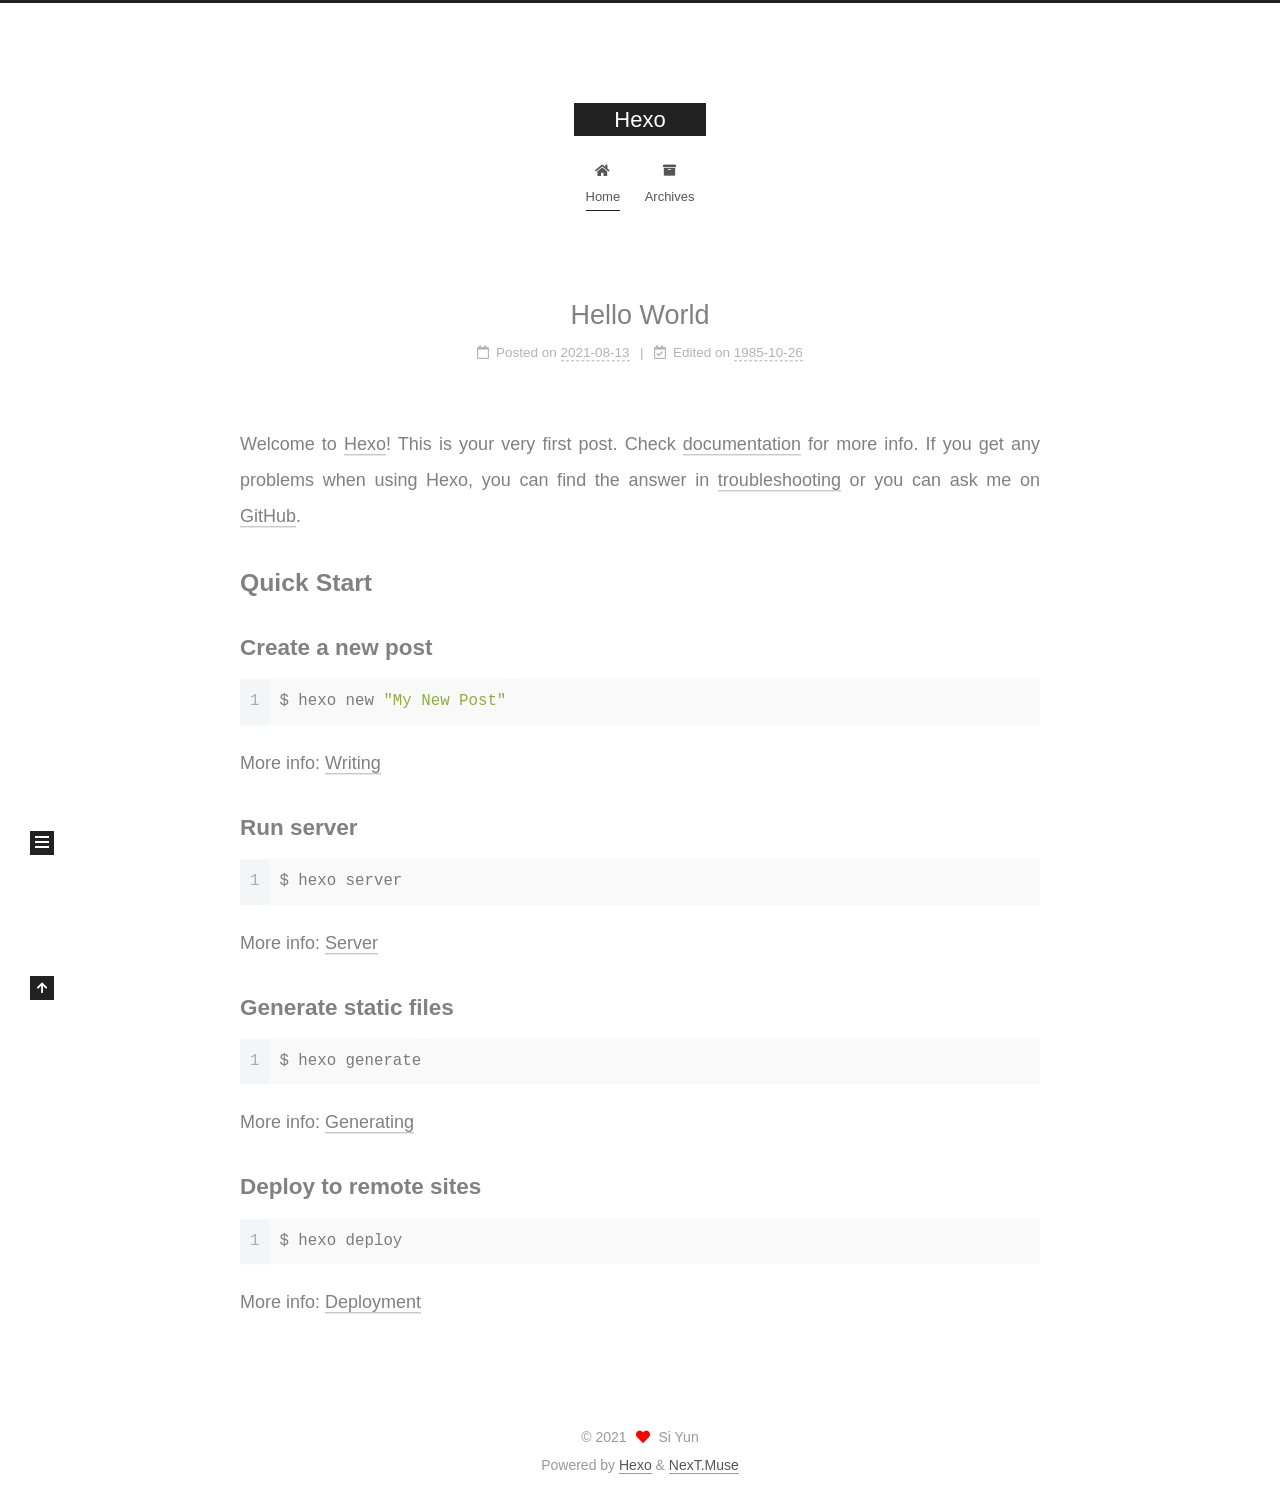
<file: index.html>
<!DOCTYPE html>
<html lang="en">
<head>
  <meta charset="UTF-8">
<meta name="viewport" content="width=device-width, initial-scale=1, maximum-scale=2">
<meta name="theme-color" content="#222">
<meta name="generator" content="Hexo 5.4.0">
  <link rel="apple-touch-icon" sizes="180x180" href="/images/apple-touch-icon-next.png">
  <link rel="icon" type="image/png" sizes="32x32" href="/images/favicon-32x32-next.png">
  <link rel="icon" type="image/png" sizes="16x16" href="/images/favicon-16x16-next.png">
  <link rel="mask-icon" href="/images/logo.svg" color="#222">

<link rel="stylesheet" href="/css/main.css">


<link rel="stylesheet" href="/lib/font-awesome/css/all.min.css">

<script id="hexo-configurations">
    var NexT = window.NexT || {};
    var CONFIG = {"hostname":"siyun916.github.io","root":"/","scheme":"Muse","version":"7.8.0","exturl":false,"sidebar":{"position":"left","display":"post","padding":18,"offset":12,"onmobile":false},"copycode":{"enable":false,"show_result":false,"style":null},"back2top":{"enable":true,"sidebar":false,"scrollpercent":false},"bookmark":{"enable":false,"color":"#222","save":"auto"},"fancybox":false,"mediumzoom":false,"lazyload":false,"pangu":false,"comments":{"style":"tabs","active":null,"storage":true,"lazyload":false,"nav":null},"algolia":{"hits":{"per_page":10},"labels":{"input_placeholder":"Search for Posts","hits_empty":"We didn't find any results for the search: ${query}","hits_stats":"${hits} results found in ${time} ms"}},"localsearch":{"enable":false,"trigger":"auto","top_n_per_article":1,"unescape":false,"preload":false},"motion":{"enable":true,"async":false,"transition":{"post_block":"fadeIn","post_header":"slideDownIn","post_body":"slideDownIn","coll_header":"slideLeftIn","sidebar":"slideUpIn"}}};
  </script>

  <meta property="og:type" content="website">
<meta property="og:title" content="Hexo">
<meta property="og:url" content="https://siyun916.github.io/index.html">
<meta property="og:site_name" content="Hexo">
<meta property="og:locale" content="en_US">
<meta property="article:author" content="Si Yun">
<meta name="twitter:card" content="summary">

<link rel="canonical" href="https://siyun916.github.io/">


<script id="page-configurations">
  // https://hexo.io/docs/variables.html
  CONFIG.page = {
    sidebar: "",
    isHome : true,
    isPost : false,
    lang   : 'en'
  };
</script>

  <title>Hexo</title>
  






  <noscript>
  <style>
  .use-motion .brand,
  .use-motion .menu-item,
  .sidebar-inner,
  .use-motion .post-block,
  .use-motion .pagination,
  .use-motion .comments,
  .use-motion .post-header,
  .use-motion .post-body,
  .use-motion .collection-header { opacity: initial; }

  .use-motion .site-title,
  .use-motion .site-subtitle {
    opacity: initial;
    top: initial;
  }

  .use-motion .logo-line-before i { left: initial; }
  .use-motion .logo-line-after i { right: initial; }
  </style>
</noscript>

</head>

<body itemscope itemtype="http://schema.org/WebPage">
  <div class="container use-motion">
    <div class="headband"></div>

    <header class="header" itemscope itemtype="http://schema.org/WPHeader">
      <div class="header-inner"><div class="site-brand-container">
  <div class="site-nav-toggle">
    <div class="toggle" aria-label="Toggle navigation bar">
      <span class="toggle-line toggle-line-first"></span>
      <span class="toggle-line toggle-line-middle"></span>
      <span class="toggle-line toggle-line-last"></span>
    </div>
  </div>

  <div class="site-meta">

    <a href="/" class="brand" rel="start">
      <span class="logo-line-before"><i></i></span>
      <h1 class="site-title">Hexo</h1>
      <span class="logo-line-after"><i></i></span>
    </a>
  </div>

  <div class="site-nav-right">
    <div class="toggle popup-trigger">
    </div>
  </div>
</div>




<nav class="site-nav">
  <ul id="menu" class="main-menu menu">
        <li class="menu-item menu-item-home">

    <a href="/" rel="section"><i class="fa fa-home fa-fw"></i>Home</a>

  </li>
        <li class="menu-item menu-item-archives">

    <a href="/archives/" rel="section"><i class="fa fa-archive fa-fw"></i>Archives</a>

  </li>
  </ul>
</nav>




</div>
    </header>

    
  <div class="back-to-top">
    <i class="fa fa-arrow-up"></i>
    <span>0%</span>
  </div>


    <main class="main">
      <div class="main-inner">
        <div class="content-wrap">
          

          <div class="content index posts-expand">
            
      
  
  
  <article itemscope itemtype="http://schema.org/Article" class="post-block" lang="en">
    <link itemprop="mainEntityOfPage" href="https://siyun916.github.io/2021/08/13/hello-world/">

    <span hidden itemprop="author" itemscope itemtype="http://schema.org/Person">
      <meta itemprop="image" content="/images/avatar.gif">
      <meta itemprop="name" content="Si Yun">
      <meta itemprop="description" content="">
    </span>

    <span hidden itemprop="publisher" itemscope itemtype="http://schema.org/Organization">
      <meta itemprop="name" content="Hexo">
    </span>
      <header class="post-header">
        <h2 class="post-title" itemprop="name headline">
          
            <a href="/2021/08/13/hello-world/" class="post-title-link" itemprop="url">Hello World</a>
        </h2>

        <div class="post-meta">
            <span class="post-meta-item">
              <span class="post-meta-item-icon">
                <i class="far fa-calendar"></i>
              </span>
              <span class="post-meta-item-text">Posted on</span>

              <time title="Created: 2021-08-13 23:40:57" itemprop="dateCreated datePublished" datetime="2021-08-13T23:40:57+08:00">2021-08-13</time>
            </span>
              <span class="post-meta-item">
                <span class="post-meta-item-icon">
                  <i class="far fa-calendar-check"></i>
                </span>
                <span class="post-meta-item-text">Edited on</span>
                <time title="Modified: 1985-10-26 16:15:00" itemprop="dateModified" datetime="1985-10-26T16:15:00+08:00">1985-10-26</time>
              </span>

          

        </div>
      </header>

    
    
    
    <div class="post-body" itemprop="articleBody">

      
          <p>Welcome to <a target="_blank" rel="noopener" href="https://hexo.io/">Hexo</a>! This is your very first post. Check <a target="_blank" rel="noopener" href="https://hexo.io/docs/">documentation</a> for more info. If you get any problems when using Hexo, you can find the answer in <a target="_blank" rel="noopener" href="https://hexo.io/docs/troubleshooting.html">troubleshooting</a> or you can ask me on <a target="_blank" rel="noopener" href="https://github.com/hexojs/hexo/issues">GitHub</a>.</p>
<h2 id="Quick-Start"><a href="#Quick-Start" class="headerlink" title="Quick Start"></a>Quick Start</h2><h3 id="Create-a-new-post"><a href="#Create-a-new-post" class="headerlink" title="Create a new post"></a>Create a new post</h3><figure class="highlight bash"><table><tr><td class="gutter"><pre><span class="line">1</span><br></pre></td><td class="code"><pre><span class="line">$ hexo new <span class="string">&quot;My New Post&quot;</span></span><br></pre></td></tr></table></figure>

<p>More info: <a target="_blank" rel="noopener" href="https://hexo.io/docs/writing.html">Writing</a></p>
<h3 id="Run-server"><a href="#Run-server" class="headerlink" title="Run server"></a>Run server</h3><figure class="highlight bash"><table><tr><td class="gutter"><pre><span class="line">1</span><br></pre></td><td class="code"><pre><span class="line">$ hexo server</span><br></pre></td></tr></table></figure>

<p>More info: <a target="_blank" rel="noopener" href="https://hexo.io/docs/server.html">Server</a></p>
<h3 id="Generate-static-files"><a href="#Generate-static-files" class="headerlink" title="Generate static files"></a>Generate static files</h3><figure class="highlight bash"><table><tr><td class="gutter"><pre><span class="line">1</span><br></pre></td><td class="code"><pre><span class="line">$ hexo generate</span><br></pre></td></tr></table></figure>

<p>More info: <a target="_blank" rel="noopener" href="https://hexo.io/docs/generating.html">Generating</a></p>
<h3 id="Deploy-to-remote-sites"><a href="#Deploy-to-remote-sites" class="headerlink" title="Deploy to remote sites"></a>Deploy to remote sites</h3><figure class="highlight bash"><table><tr><td class="gutter"><pre><span class="line">1</span><br></pre></td><td class="code"><pre><span class="line">$ hexo deploy</span><br></pre></td></tr></table></figure>

<p>More info: <a target="_blank" rel="noopener" href="https://hexo.io/docs/one-command-deployment.html">Deployment</a></p>

      
    </div>

    
    
    
      <footer class="post-footer">
        <div class="post-eof"></div>
      </footer>
  </article>
  
  
  


  



          </div>
          

<script>
  window.addEventListener('tabs:register', () => {
    let { activeClass } = CONFIG.comments;
    if (CONFIG.comments.storage) {
      activeClass = localStorage.getItem('comments_active') || activeClass;
    }
    if (activeClass) {
      let activeTab = document.querySelector(`a[href="#comment-${activeClass}"]`);
      if (activeTab) {
        activeTab.click();
      }
    }
  });
  if (CONFIG.comments.storage) {
    window.addEventListener('tabs:click', event => {
      if (!event.target.matches('.tabs-comment .tab-content .tab-pane')) return;
      let commentClass = event.target.classList[1];
      localStorage.setItem('comments_active', commentClass);
    });
  }
</script>

        </div>
          
  
  <div class="toggle sidebar-toggle">
    <span class="toggle-line toggle-line-first"></span>
    <span class="toggle-line toggle-line-middle"></span>
    <span class="toggle-line toggle-line-last"></span>
  </div>

  <aside class="sidebar">
    <div class="sidebar-inner">

      <ul class="sidebar-nav motion-element">
        <li class="sidebar-nav-toc">
          Table of Contents
        </li>
        <li class="sidebar-nav-overview">
          Overview
        </li>
      </ul>

      <!--noindex-->
      <div class="post-toc-wrap sidebar-panel">
      </div>
      <!--/noindex-->

      <div class="site-overview-wrap sidebar-panel">
        <div class="site-author motion-element" itemprop="author" itemscope itemtype="http://schema.org/Person">
  <p class="site-author-name" itemprop="name">Si Yun</p>
  <div class="site-description" itemprop="description"></div>
</div>
<div class="site-state-wrap motion-element">
  <nav class="site-state">
      <div class="site-state-item site-state-posts">
          <a href="/archives/">
        
          <span class="site-state-item-count">1</span>
          <span class="site-state-item-name">posts</span>
        </a>
      </div>
  </nav>
</div>



      </div>

    </div>
  </aside>
  <div id="sidebar-dimmer"></div>


      </div>
    </main>

    <footer class="footer">
      <div class="footer-inner">
        

        

<div class="copyright">
  
  &copy; 
  <span itemprop="copyrightYear">2021</span>
  <span class="with-love">
    <i class="fa fa-heart"></i>
  </span>
  <span class="author" itemprop="copyrightHolder">Si Yun</span>
</div>
  <div class="powered-by">Powered by <a href="https://hexo.io/" class="theme-link" rel="noopener" target="_blank">Hexo</a> & <a href="https://muse.theme-next.org/" class="theme-link" rel="noopener" target="_blank">NexT.Muse</a>
  </div>

        








      </div>
    </footer>
  </div>

  
  <script src="/lib/anime.min.js"></script>
  <script src="/lib/velocity/velocity.min.js"></script>
  <script src="/lib/velocity/velocity.ui.min.js"></script>

<script src="/js/utils.js"></script>

<script src="/js/motion.js"></script>


<script src="/js/schemes/muse.js"></script>


<script src="/js/next-boot.js"></script>




  















  

  

</body>
</html>
</file>
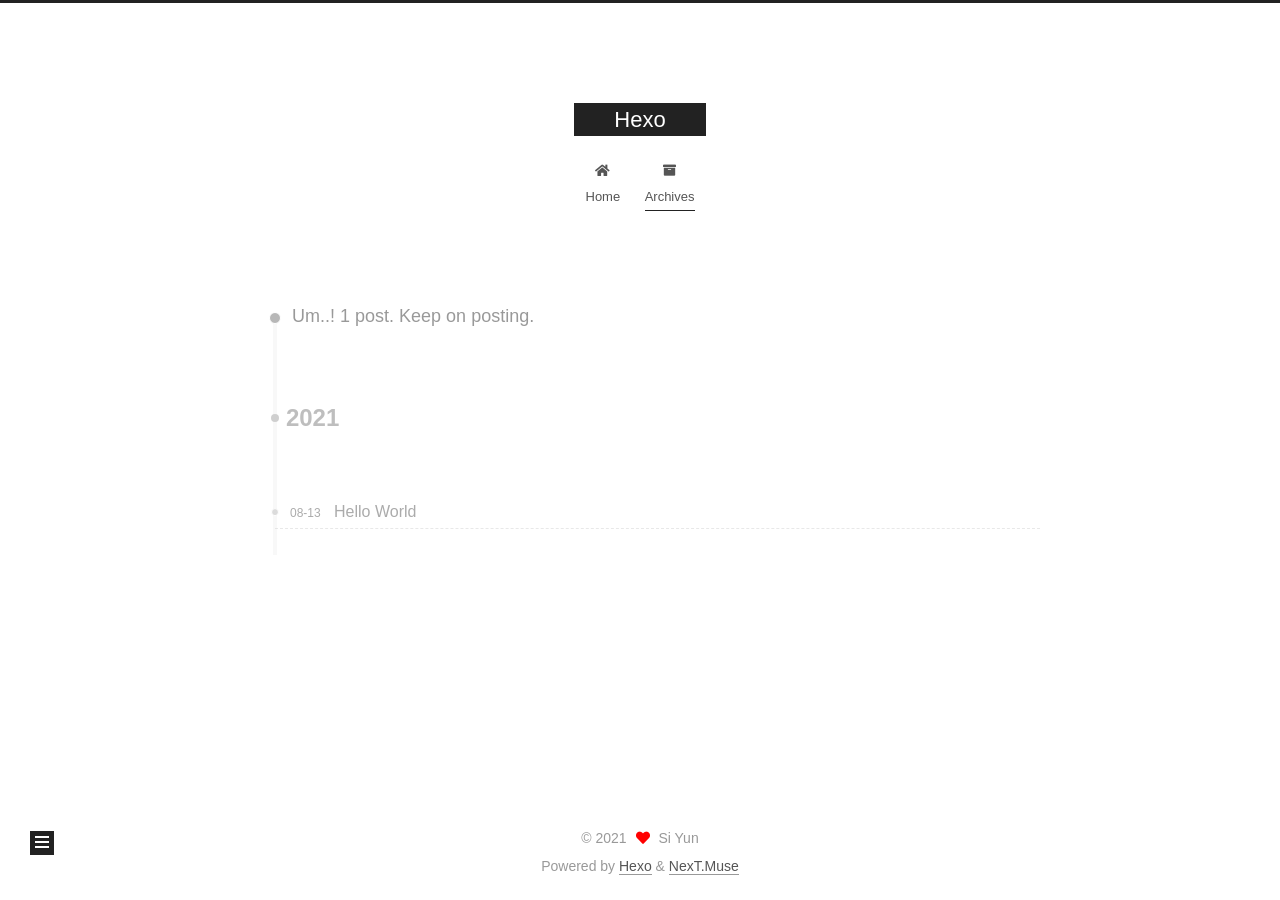
<file: archives/index.html>
<!DOCTYPE html>
<html lang="en">
<head>
  <meta charset="UTF-8">
<meta name="viewport" content="width=device-width, initial-scale=1, maximum-scale=2">
<meta name="theme-color" content="#222">
<meta name="generator" content="Hexo 5.4.0">
  <link rel="apple-touch-icon" sizes="180x180" href="/images/apple-touch-icon-next.png">
  <link rel="icon" type="image/png" sizes="32x32" href="/images/favicon-32x32-next.png">
  <link rel="icon" type="image/png" sizes="16x16" href="/images/favicon-16x16-next.png">
  <link rel="mask-icon" href="/images/logo.svg" color="#222">

<link rel="stylesheet" href="/css/main.css">


<link rel="stylesheet" href="/lib/font-awesome/css/all.min.css">

<script id="hexo-configurations">
    var NexT = window.NexT || {};
    var CONFIG = {"hostname":"siyun916.github.io","root":"/","scheme":"Muse","version":"7.8.0","exturl":false,"sidebar":{"position":"left","display":"post","padding":18,"offset":12,"onmobile":false},"copycode":{"enable":false,"show_result":false,"style":null},"back2top":{"enable":true,"sidebar":false,"scrollpercent":false},"bookmark":{"enable":false,"color":"#222","save":"auto"},"fancybox":false,"mediumzoom":false,"lazyload":false,"pangu":false,"comments":{"style":"tabs","active":null,"storage":true,"lazyload":false,"nav":null},"algolia":{"hits":{"per_page":10},"labels":{"input_placeholder":"Search for Posts","hits_empty":"We didn't find any results for the search: ${query}","hits_stats":"${hits} results found in ${time} ms"}},"localsearch":{"enable":false,"trigger":"auto","top_n_per_article":1,"unescape":false,"preload":false},"motion":{"enable":true,"async":false,"transition":{"post_block":"fadeIn","post_header":"slideDownIn","post_body":"slideDownIn","coll_header":"slideLeftIn","sidebar":"slideUpIn"}}};
  </script>

  <meta property="og:type" content="website">
<meta property="og:title" content="Hexo">
<meta property="og:url" content="https://siyun916.github.io/archives/index.html">
<meta property="og:site_name" content="Hexo">
<meta property="og:locale" content="en_US">
<meta property="article:author" content="Si Yun">
<meta name="twitter:card" content="summary">

<link rel="canonical" href="https://siyun916.github.io/archives/">


<script id="page-configurations">
  // https://hexo.io/docs/variables.html
  CONFIG.page = {
    sidebar: "",
    isHome : false,
    isPost : false,
    lang   : 'en'
  };
</script>

  <title>Archive | Hexo</title>
  






  <noscript>
  <style>
  .use-motion .brand,
  .use-motion .menu-item,
  .sidebar-inner,
  .use-motion .post-block,
  .use-motion .pagination,
  .use-motion .comments,
  .use-motion .post-header,
  .use-motion .post-body,
  .use-motion .collection-header { opacity: initial; }

  .use-motion .site-title,
  .use-motion .site-subtitle {
    opacity: initial;
    top: initial;
  }

  .use-motion .logo-line-before i { left: initial; }
  .use-motion .logo-line-after i { right: initial; }
  </style>
</noscript>

</head>

<body itemscope itemtype="http://schema.org/WebPage">
  <div class="container use-motion">
    <div class="headband"></div>

    <header class="header" itemscope itemtype="http://schema.org/WPHeader">
      <div class="header-inner"><div class="site-brand-container">
  <div class="site-nav-toggle">
    <div class="toggle" aria-label="Toggle navigation bar">
      <span class="toggle-line toggle-line-first"></span>
      <span class="toggle-line toggle-line-middle"></span>
      <span class="toggle-line toggle-line-last"></span>
    </div>
  </div>

  <div class="site-meta">

    <a href="/" class="brand" rel="start">
      <span class="logo-line-before"><i></i></span>
      <h1 class="site-title">Hexo</h1>
      <span class="logo-line-after"><i></i></span>
    </a>
  </div>

  <div class="site-nav-right">
    <div class="toggle popup-trigger">
    </div>
  </div>
</div>




<nav class="site-nav">
  <ul id="menu" class="main-menu menu">
        <li class="menu-item menu-item-home">

    <a href="/" rel="section"><i class="fa fa-home fa-fw"></i>Home</a>

  </li>
        <li class="menu-item menu-item-archives">

    <a href="/archives/" rel="section"><i class="fa fa-archive fa-fw"></i>Archives</a>

  </li>
  </ul>
</nav>




</div>
    </header>

    
  <div class="back-to-top">
    <i class="fa fa-arrow-up"></i>
    <span>0%</span>
  </div>


    <main class="main">
      <div class="main-inner">
        <div class="content-wrap">
          

          <div class="content archive">
            

  
  
  
  <div class="post-block">
    <div class="posts-collapse">
      <div class="collection-title">
        <span class="collection-header">Um..! 1 post. Keep on posting.</span>
      </div>

      
    <div class="collection-year">
      <span class="collection-header">2021</span>
    </div>

  <article itemscope itemtype="http://schema.org/Article">
    <header class="post-header">

      <div class="post-meta">
        <time itemprop="dateCreated"
              datetime="2021-08-13T23:40:57+08:00"
              content="2021-08-13">
          08-13
        </time>
      </div>

      <div class="post-title">
          <a class="post-title-link" href="/2021/08/13/hello-world/" itemprop="url">
            <span itemprop="name">Hello World</span>
          </a>
      </div>

    </header>
  </article>


    </div>
  </div>
  
  
  

  



          </div>
          

<script>
  window.addEventListener('tabs:register', () => {
    let { activeClass } = CONFIG.comments;
    if (CONFIG.comments.storage) {
      activeClass = localStorage.getItem('comments_active') || activeClass;
    }
    if (activeClass) {
      let activeTab = document.querySelector(`a[href="#comment-${activeClass}"]`);
      if (activeTab) {
        activeTab.click();
      }
    }
  });
  if (CONFIG.comments.storage) {
    window.addEventListener('tabs:click', event => {
      if (!event.target.matches('.tabs-comment .tab-content .tab-pane')) return;
      let commentClass = event.target.classList[1];
      localStorage.setItem('comments_active', commentClass);
    });
  }
</script>

        </div>
          
  
  <div class="toggle sidebar-toggle">
    <span class="toggle-line toggle-line-first"></span>
    <span class="toggle-line toggle-line-middle"></span>
    <span class="toggle-line toggle-line-last"></span>
  </div>

  <aside class="sidebar">
    <div class="sidebar-inner">

      <ul class="sidebar-nav motion-element">
        <li class="sidebar-nav-toc">
          Table of Contents
        </li>
        <li class="sidebar-nav-overview">
          Overview
        </li>
      </ul>

      <!--noindex-->
      <div class="post-toc-wrap sidebar-panel">
      </div>
      <!--/noindex-->

      <div class="site-overview-wrap sidebar-panel">
        <div class="site-author motion-element" itemprop="author" itemscope itemtype="http://schema.org/Person">
  <p class="site-author-name" itemprop="name">Si Yun</p>
  <div class="site-description" itemprop="description"></div>
</div>
<div class="site-state-wrap motion-element">
  <nav class="site-state">
      <div class="site-state-item site-state-posts">
          <a href="/archives/">
        
          <span class="site-state-item-count">1</span>
          <span class="site-state-item-name">posts</span>
        </a>
      </div>
  </nav>
</div>



      </div>

    </div>
  </aside>
  <div id="sidebar-dimmer"></div>


      </div>
    </main>

    <footer class="footer">
      <div class="footer-inner">
        

        

<div class="copyright">
  
  &copy; 
  <span itemprop="copyrightYear">2021</span>
  <span class="with-love">
    <i class="fa fa-heart"></i>
  </span>
  <span class="author" itemprop="copyrightHolder">Si Yun</span>
</div>
  <div class="powered-by">Powered by <a href="https://hexo.io/" class="theme-link" rel="noopener" target="_blank">Hexo</a> & <a href="https://muse.theme-next.org/" class="theme-link" rel="noopener" target="_blank">NexT.Muse</a>
  </div>

        








      </div>
    </footer>
  </div>

  
  <script src="/lib/anime.min.js"></script>
  <script src="/lib/velocity/velocity.min.js"></script>
  <script src="/lib/velocity/velocity.ui.min.js"></script>

<script src="/js/utils.js"></script>

<script src="/js/motion.js"></script>


<script src="/js/schemes/muse.js"></script>


<script src="/js/next-boot.js"></script>




  















  

  

</body>
</html>
</file>
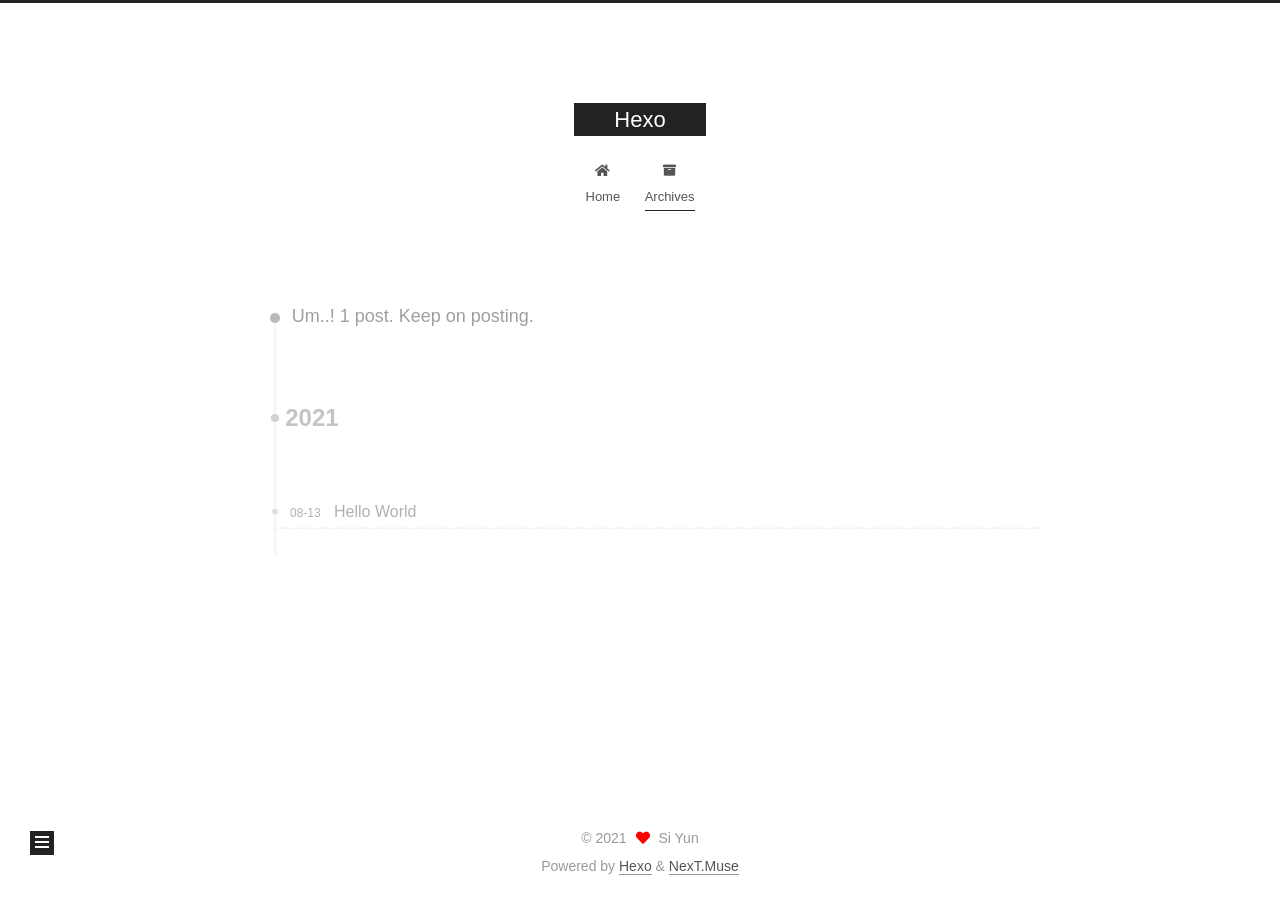
<file: archives/2021/index.html>
<!DOCTYPE html>
<html lang="en">
<head>
  <meta charset="UTF-8">
<meta name="viewport" content="width=device-width, initial-scale=1, maximum-scale=2">
<meta name="theme-color" content="#222">
<meta name="generator" content="Hexo 5.4.0">
  <link rel="apple-touch-icon" sizes="180x180" href="/images/apple-touch-icon-next.png">
  <link rel="icon" type="image/png" sizes="32x32" href="/images/favicon-32x32-next.png">
  <link rel="icon" type="image/png" sizes="16x16" href="/images/favicon-16x16-next.png">
  <link rel="mask-icon" href="/images/logo.svg" color="#222">

<link rel="stylesheet" href="/css/main.css">


<link rel="stylesheet" href="/lib/font-awesome/css/all.min.css">

<script id="hexo-configurations">
    var NexT = window.NexT || {};
    var CONFIG = {"hostname":"siyun916.github.io","root":"/","scheme":"Muse","version":"7.8.0","exturl":false,"sidebar":{"position":"left","display":"post","padding":18,"offset":12,"onmobile":false},"copycode":{"enable":false,"show_result":false,"style":null},"back2top":{"enable":true,"sidebar":false,"scrollpercent":false},"bookmark":{"enable":false,"color":"#222","save":"auto"},"fancybox":false,"mediumzoom":false,"lazyload":false,"pangu":false,"comments":{"style":"tabs","active":null,"storage":true,"lazyload":false,"nav":null},"algolia":{"hits":{"per_page":10},"labels":{"input_placeholder":"Search for Posts","hits_empty":"We didn't find any results for the search: ${query}","hits_stats":"${hits} results found in ${time} ms"}},"localsearch":{"enable":false,"trigger":"auto","top_n_per_article":1,"unescape":false,"preload":false},"motion":{"enable":true,"async":false,"transition":{"post_block":"fadeIn","post_header":"slideDownIn","post_body":"slideDownIn","coll_header":"slideLeftIn","sidebar":"slideUpIn"}}};
  </script>

  <meta property="og:type" content="website">
<meta property="og:title" content="Hexo">
<meta property="og:url" content="https://siyun916.github.io/archives/2021/index.html">
<meta property="og:site_name" content="Hexo">
<meta property="og:locale" content="en_US">
<meta property="article:author" content="Si Yun">
<meta name="twitter:card" content="summary">

<link rel="canonical" href="https://siyun916.github.io/archives/2021/">


<script id="page-configurations">
  // https://hexo.io/docs/variables.html
  CONFIG.page = {
    sidebar: "",
    isHome : false,
    isPost : false,
    lang   : 'en'
  };
</script>

  <title>Archive | Hexo</title>
  






  <noscript>
  <style>
  .use-motion .brand,
  .use-motion .menu-item,
  .sidebar-inner,
  .use-motion .post-block,
  .use-motion .pagination,
  .use-motion .comments,
  .use-motion .post-header,
  .use-motion .post-body,
  .use-motion .collection-header { opacity: initial; }

  .use-motion .site-title,
  .use-motion .site-subtitle {
    opacity: initial;
    top: initial;
  }

  .use-motion .logo-line-before i { left: initial; }
  .use-motion .logo-line-after i { right: initial; }
  </style>
</noscript>

</head>

<body itemscope itemtype="http://schema.org/WebPage">
  <div class="container use-motion">
    <div class="headband"></div>

    <header class="header" itemscope itemtype="http://schema.org/WPHeader">
      <div class="header-inner"><div class="site-brand-container">
  <div class="site-nav-toggle">
    <div class="toggle" aria-label="Toggle navigation bar">
      <span class="toggle-line toggle-line-first"></span>
      <span class="toggle-line toggle-line-middle"></span>
      <span class="toggle-line toggle-line-last"></span>
    </div>
  </div>

  <div class="site-meta">

    <a href="/" class="brand" rel="start">
      <span class="logo-line-before"><i></i></span>
      <h1 class="site-title">Hexo</h1>
      <span class="logo-line-after"><i></i></span>
    </a>
  </div>

  <div class="site-nav-right">
    <div class="toggle popup-trigger">
    </div>
  </div>
</div>




<nav class="site-nav">
  <ul id="menu" class="main-menu menu">
        <li class="menu-item menu-item-home">

    <a href="/" rel="section"><i class="fa fa-home fa-fw"></i>Home</a>

  </li>
        <li class="menu-item menu-item-archives">

    <a href="/archives/" rel="section"><i class="fa fa-archive fa-fw"></i>Archives</a>

  </li>
  </ul>
</nav>




</div>
    </header>

    
  <div class="back-to-top">
    <i class="fa fa-arrow-up"></i>
    <span>0%</span>
  </div>


    <main class="main">
      <div class="main-inner">
        <div class="content-wrap">
          

          <div class="content archive">
            

  
  
  
  <div class="post-block">
    <div class="posts-collapse">
      <div class="collection-title">
        <span class="collection-header">Um..! 1 post. Keep on posting.</span>
      </div>

      
    <div class="collection-year">
      <span class="collection-header">2021</span>
    </div>

  <article itemscope itemtype="http://schema.org/Article">
    <header class="post-header">

      <div class="post-meta">
        <time itemprop="dateCreated"
              datetime="2021-08-13T23:40:57+08:00"
              content="2021-08-13">
          08-13
        </time>
      </div>

      <div class="post-title">
          <a class="post-title-link" href="/2021/08/13/hello-world/" itemprop="url">
            <span itemprop="name">Hello World</span>
          </a>
      </div>

    </header>
  </article>


    </div>
  </div>
  
  
  

  



          </div>
          

<script>
  window.addEventListener('tabs:register', () => {
    let { activeClass } = CONFIG.comments;
    if (CONFIG.comments.storage) {
      activeClass = localStorage.getItem('comments_active') || activeClass;
    }
    if (activeClass) {
      let activeTab = document.querySelector(`a[href="#comment-${activeClass}"]`);
      if (activeTab) {
        activeTab.click();
      }
    }
  });
  if (CONFIG.comments.storage) {
    window.addEventListener('tabs:click', event => {
      if (!event.target.matches('.tabs-comment .tab-content .tab-pane')) return;
      let commentClass = event.target.classList[1];
      localStorage.setItem('comments_active', commentClass);
    });
  }
</script>

        </div>
          
  
  <div class="toggle sidebar-toggle">
    <span class="toggle-line toggle-line-first"></span>
    <span class="toggle-line toggle-line-middle"></span>
    <span class="toggle-line toggle-line-last"></span>
  </div>

  <aside class="sidebar">
    <div class="sidebar-inner">

      <ul class="sidebar-nav motion-element">
        <li class="sidebar-nav-toc">
          Table of Contents
        </li>
        <li class="sidebar-nav-overview">
          Overview
        </li>
      </ul>

      <!--noindex-->
      <div class="post-toc-wrap sidebar-panel">
      </div>
      <!--/noindex-->

      <div class="site-overview-wrap sidebar-panel">
        <div class="site-author motion-element" itemprop="author" itemscope itemtype="http://schema.org/Person">
  <p class="site-author-name" itemprop="name">Si Yun</p>
  <div class="site-description" itemprop="description"></div>
</div>
<div class="site-state-wrap motion-element">
  <nav class="site-state">
      <div class="site-state-item site-state-posts">
          <a href="/archives/">
        
          <span class="site-state-item-count">1</span>
          <span class="site-state-item-name">posts</span>
        </a>
      </div>
  </nav>
</div>



      </div>

    </div>
  </aside>
  <div id="sidebar-dimmer"></div>


      </div>
    </main>

    <footer class="footer">
      <div class="footer-inner">
        

        

<div class="copyright">
  
  &copy; 
  <span itemprop="copyrightYear">2021</span>
  <span class="with-love">
    <i class="fa fa-heart"></i>
  </span>
  <span class="author" itemprop="copyrightHolder">Si Yun</span>
</div>
  <div class="powered-by">Powered by <a href="https://hexo.io/" class="theme-link" rel="noopener" target="_blank">Hexo</a> & <a href="https://muse.theme-next.org/" class="theme-link" rel="noopener" target="_blank">NexT.Muse</a>
  </div>

        








      </div>
    </footer>
  </div>

  
  <script src="/lib/anime.min.js"></script>
  <script src="/lib/velocity/velocity.min.js"></script>
  <script src="/lib/velocity/velocity.ui.min.js"></script>

<script src="/js/utils.js"></script>

<script src="/js/motion.js"></script>


<script src="/js/schemes/muse.js"></script>


<script src="/js/next-boot.js"></script>




  















  

  

</body>
</html>
</file>
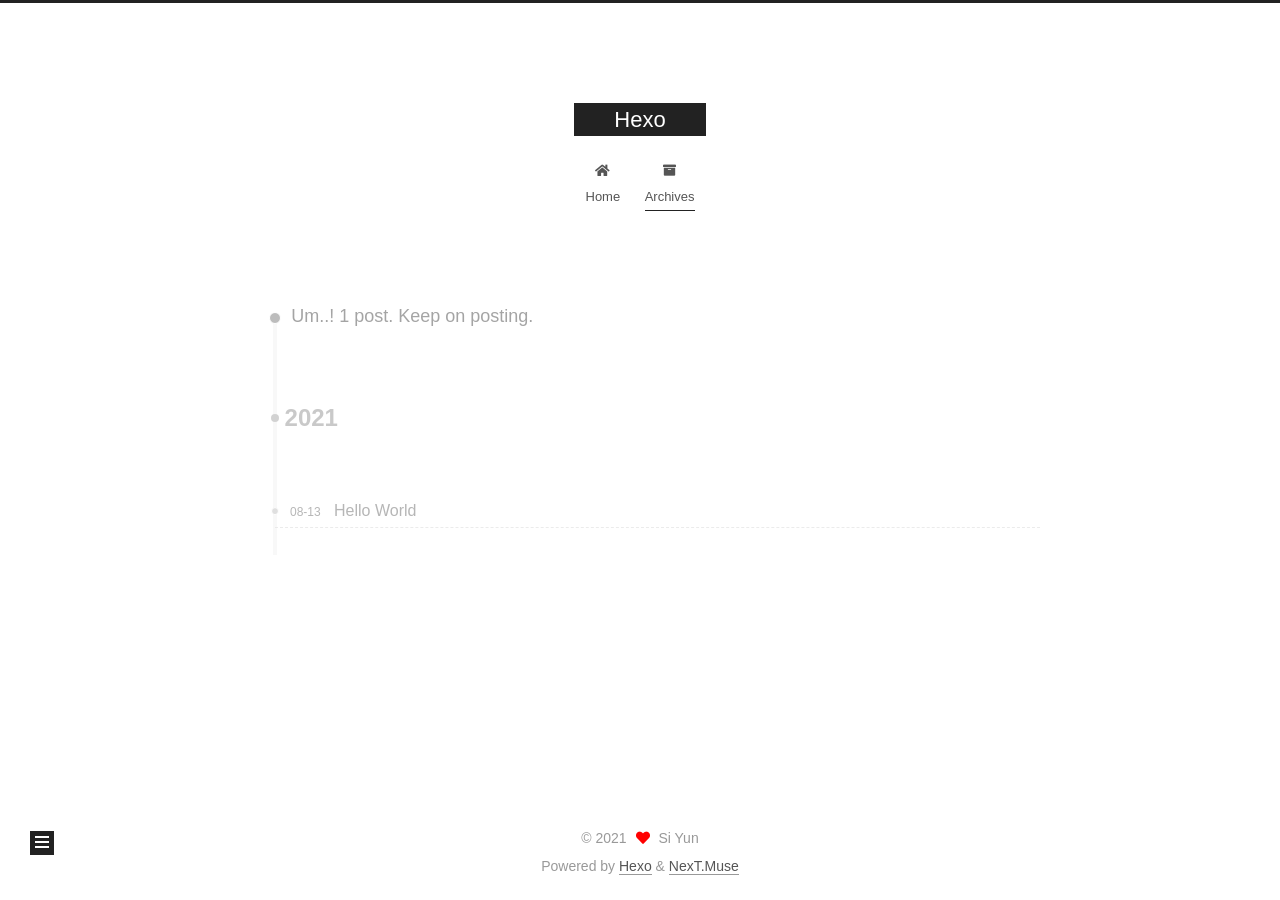
<file: archives/2021/08/index.html>
<!DOCTYPE html>
<html lang="en">
<head>
  <meta charset="UTF-8">
<meta name="viewport" content="width=device-width, initial-scale=1, maximum-scale=2">
<meta name="theme-color" content="#222">
<meta name="generator" content="Hexo 5.4.0">
  <link rel="apple-touch-icon" sizes="180x180" href="/images/apple-touch-icon-next.png">
  <link rel="icon" type="image/png" sizes="32x32" href="/images/favicon-32x32-next.png">
  <link rel="icon" type="image/png" sizes="16x16" href="/images/favicon-16x16-next.png">
  <link rel="mask-icon" href="/images/logo.svg" color="#222">

<link rel="stylesheet" href="/css/main.css">


<link rel="stylesheet" href="/lib/font-awesome/css/all.min.css">

<script id="hexo-configurations">
    var NexT = window.NexT || {};
    var CONFIG = {"hostname":"siyun916.github.io","root":"/","scheme":"Muse","version":"7.8.0","exturl":false,"sidebar":{"position":"left","display":"post","padding":18,"offset":12,"onmobile":false},"copycode":{"enable":false,"show_result":false,"style":null},"back2top":{"enable":true,"sidebar":false,"scrollpercent":false},"bookmark":{"enable":false,"color":"#222","save":"auto"},"fancybox":false,"mediumzoom":false,"lazyload":false,"pangu":false,"comments":{"style":"tabs","active":null,"storage":true,"lazyload":false,"nav":null},"algolia":{"hits":{"per_page":10},"labels":{"input_placeholder":"Search for Posts","hits_empty":"We didn't find any results for the search: ${query}","hits_stats":"${hits} results found in ${time} ms"}},"localsearch":{"enable":false,"trigger":"auto","top_n_per_article":1,"unescape":false,"preload":false},"motion":{"enable":true,"async":false,"transition":{"post_block":"fadeIn","post_header":"slideDownIn","post_body":"slideDownIn","coll_header":"slideLeftIn","sidebar":"slideUpIn"}}};
  </script>

  <meta property="og:type" content="website">
<meta property="og:title" content="Hexo">
<meta property="og:url" content="https://siyun916.github.io/archives/2021/08/index.html">
<meta property="og:site_name" content="Hexo">
<meta property="og:locale" content="en_US">
<meta property="article:author" content="Si Yun">
<meta name="twitter:card" content="summary">

<link rel="canonical" href="https://siyun916.github.io/archives/2021/08/">


<script id="page-configurations">
  // https://hexo.io/docs/variables.html
  CONFIG.page = {
    sidebar: "",
    isHome : false,
    isPost : false,
    lang   : 'en'
  };
</script>

  <title>Archive | Hexo</title>
  






  <noscript>
  <style>
  .use-motion .brand,
  .use-motion .menu-item,
  .sidebar-inner,
  .use-motion .post-block,
  .use-motion .pagination,
  .use-motion .comments,
  .use-motion .post-header,
  .use-motion .post-body,
  .use-motion .collection-header { opacity: initial; }

  .use-motion .site-title,
  .use-motion .site-subtitle {
    opacity: initial;
    top: initial;
  }

  .use-motion .logo-line-before i { left: initial; }
  .use-motion .logo-line-after i { right: initial; }
  </style>
</noscript>

</head>

<body itemscope itemtype="http://schema.org/WebPage">
  <div class="container use-motion">
    <div class="headband"></div>

    <header class="header" itemscope itemtype="http://schema.org/WPHeader">
      <div class="header-inner"><div class="site-brand-container">
  <div class="site-nav-toggle">
    <div class="toggle" aria-label="Toggle navigation bar">
      <span class="toggle-line toggle-line-first"></span>
      <span class="toggle-line toggle-line-middle"></span>
      <span class="toggle-line toggle-line-last"></span>
    </div>
  </div>

  <div class="site-meta">

    <a href="/" class="brand" rel="start">
      <span class="logo-line-before"><i></i></span>
      <h1 class="site-title">Hexo</h1>
      <span class="logo-line-after"><i></i></span>
    </a>
  </div>

  <div class="site-nav-right">
    <div class="toggle popup-trigger">
    </div>
  </div>
</div>




<nav class="site-nav">
  <ul id="menu" class="main-menu menu">
        <li class="menu-item menu-item-home">

    <a href="/" rel="section"><i class="fa fa-home fa-fw"></i>Home</a>

  </li>
        <li class="menu-item menu-item-archives">

    <a href="/archives/" rel="section"><i class="fa fa-archive fa-fw"></i>Archives</a>

  </li>
  </ul>
</nav>




</div>
    </header>

    
  <div class="back-to-top">
    <i class="fa fa-arrow-up"></i>
    <span>0%</span>
  </div>


    <main class="main">
      <div class="main-inner">
        <div class="content-wrap">
          

          <div class="content archive">
            

  
  
  
  <div class="post-block">
    <div class="posts-collapse">
      <div class="collection-title">
        <span class="collection-header">Um..! 1 post. Keep on posting.</span>
      </div>

      
    <div class="collection-year">
      <span class="collection-header">2021</span>
    </div>

  <article itemscope itemtype="http://schema.org/Article">
    <header class="post-header">

      <div class="post-meta">
        <time itemprop="dateCreated"
              datetime="2021-08-13T23:40:57+08:00"
              content="2021-08-13">
          08-13
        </time>
      </div>

      <div class="post-title">
          <a class="post-title-link" href="/2021/08/13/hello-world/" itemprop="url">
            <span itemprop="name">Hello World</span>
          </a>
      </div>

    </header>
  </article>


    </div>
  </div>
  
  
  

  



          </div>
          

<script>
  window.addEventListener('tabs:register', () => {
    let { activeClass } = CONFIG.comments;
    if (CONFIG.comments.storage) {
      activeClass = localStorage.getItem('comments_active') || activeClass;
    }
    if (activeClass) {
      let activeTab = document.querySelector(`a[href="#comment-${activeClass}"]`);
      if (activeTab) {
        activeTab.click();
      }
    }
  });
  if (CONFIG.comments.storage) {
    window.addEventListener('tabs:click', event => {
      if (!event.target.matches('.tabs-comment .tab-content .tab-pane')) return;
      let commentClass = event.target.classList[1];
      localStorage.setItem('comments_active', commentClass);
    });
  }
</script>

        </div>
          
  
  <div class="toggle sidebar-toggle">
    <span class="toggle-line toggle-line-first"></span>
    <span class="toggle-line toggle-line-middle"></span>
    <span class="toggle-line toggle-line-last"></span>
  </div>

  <aside class="sidebar">
    <div class="sidebar-inner">

      <ul class="sidebar-nav motion-element">
        <li class="sidebar-nav-toc">
          Table of Contents
        </li>
        <li class="sidebar-nav-overview">
          Overview
        </li>
      </ul>

      <!--noindex-->
      <div class="post-toc-wrap sidebar-panel">
      </div>
      <!--/noindex-->

      <div class="site-overview-wrap sidebar-panel">
        <div class="site-author motion-element" itemprop="author" itemscope itemtype="http://schema.org/Person">
  <p class="site-author-name" itemprop="name">Si Yun</p>
  <div class="site-description" itemprop="description"></div>
</div>
<div class="site-state-wrap motion-element">
  <nav class="site-state">
      <div class="site-state-item site-state-posts">
          <a href="/archives/">
        
          <span class="site-state-item-count">1</span>
          <span class="site-state-item-name">posts</span>
        </a>
      </div>
  </nav>
</div>



      </div>

    </div>
  </aside>
  <div id="sidebar-dimmer"></div>


      </div>
    </main>

    <footer class="footer">
      <div class="footer-inner">
        

        

<div class="copyright">
  
  &copy; 
  <span itemprop="copyrightYear">2021</span>
  <span class="with-love">
    <i class="fa fa-heart"></i>
  </span>
  <span class="author" itemprop="copyrightHolder">Si Yun</span>
</div>
  <div class="powered-by">Powered by <a href="https://hexo.io/" class="theme-link" rel="noopener" target="_blank">Hexo</a> & <a href="https://muse.theme-next.org/" class="theme-link" rel="noopener" target="_blank">NexT.Muse</a>
  </div>

        








      </div>
    </footer>
  </div>

  
  <script src="/lib/anime.min.js"></script>
  <script src="/lib/velocity/velocity.min.js"></script>
  <script src="/lib/velocity/velocity.ui.min.js"></script>

<script src="/js/utils.js"></script>

<script src="/js/motion.js"></script>


<script src="/js/schemes/muse.js"></script>


<script src="/js/next-boot.js"></script>




  















  

  

</body>
</html>
</file>
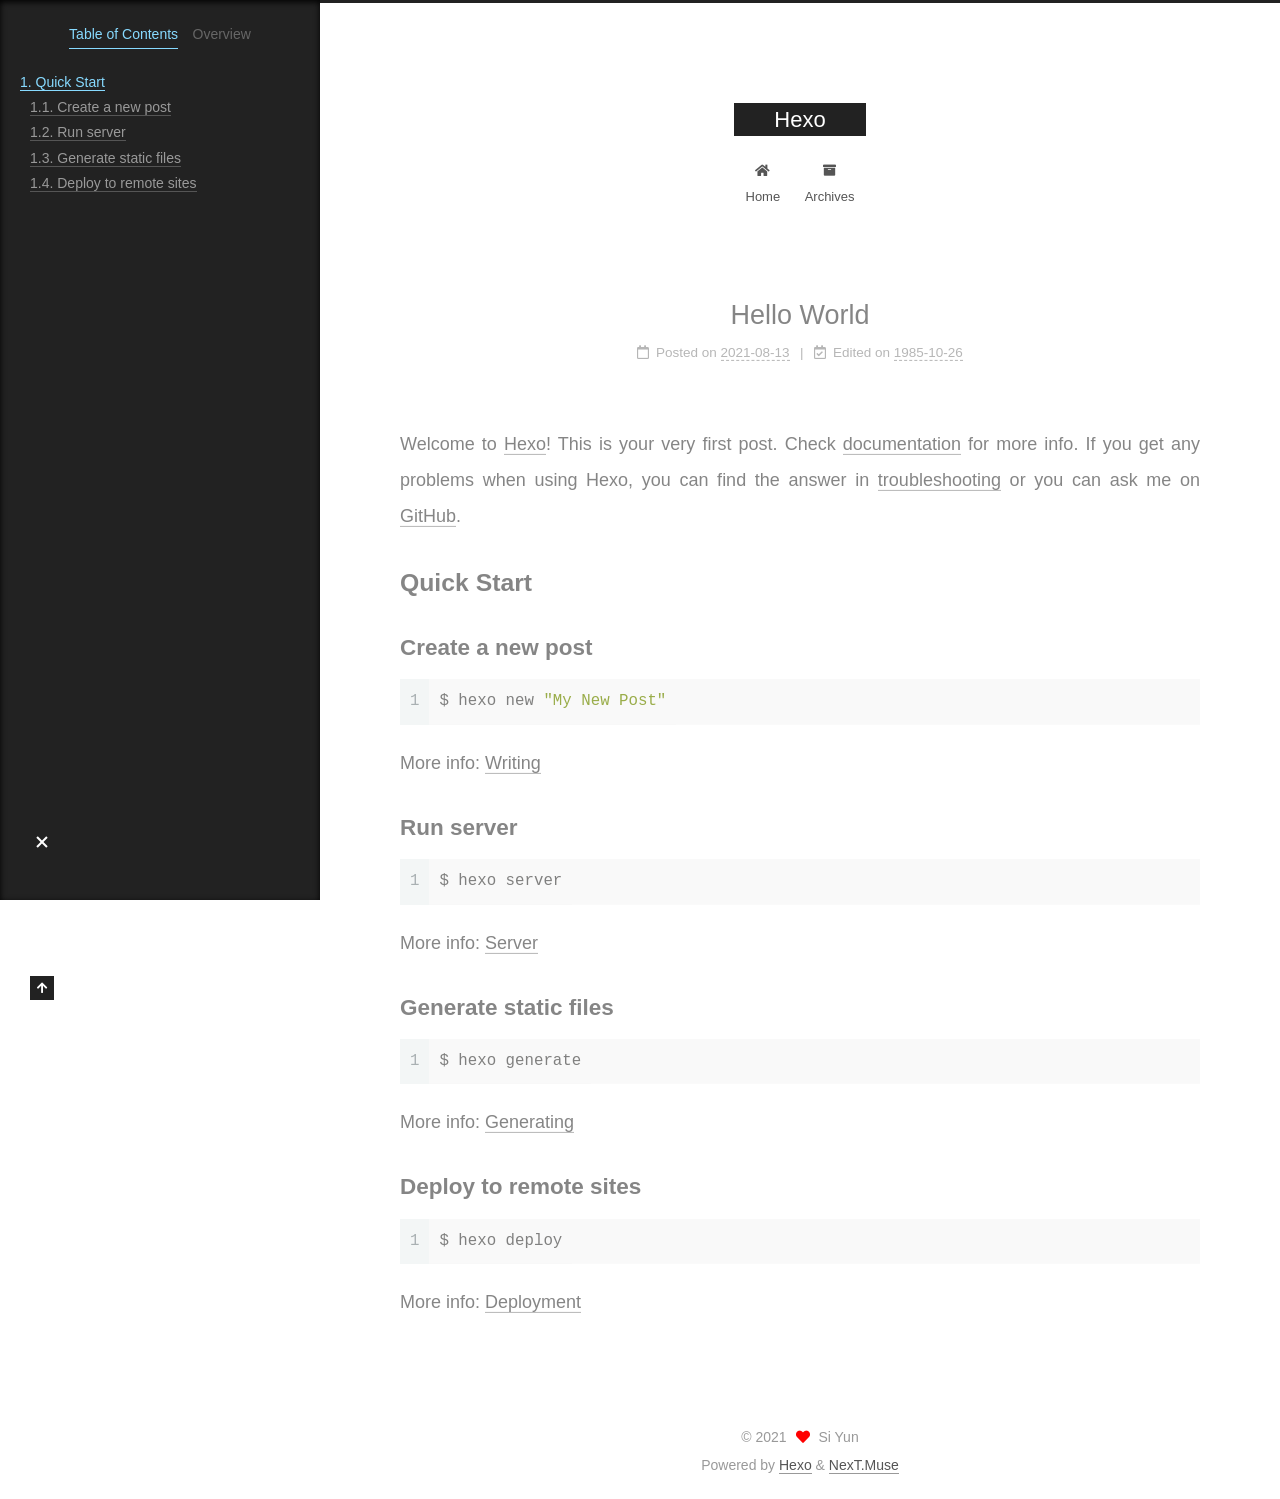
<file: 2021/08/13/hello-world/index.html>
<!DOCTYPE html>
<html lang="en">
<head>
  <meta charset="UTF-8">
<meta name="viewport" content="width=device-width, initial-scale=1, maximum-scale=2">
<meta name="theme-color" content="#222">
<meta name="generator" content="Hexo 5.4.0">
  <link rel="apple-touch-icon" sizes="180x180" href="/images/apple-touch-icon-next.png">
  <link rel="icon" type="image/png" sizes="32x32" href="/images/favicon-32x32-next.png">
  <link rel="icon" type="image/png" sizes="16x16" href="/images/favicon-16x16-next.png">
  <link rel="mask-icon" href="/images/logo.svg" color="#222">

<link rel="stylesheet" href="/css/main.css">


<link rel="stylesheet" href="/lib/font-awesome/css/all.min.css">

<script id="hexo-configurations">
    var NexT = window.NexT || {};
    var CONFIG = {"hostname":"siyun916.github.io","root":"/","scheme":"Muse","version":"7.8.0","exturl":false,"sidebar":{"position":"left","display":"post","padding":18,"offset":12,"onmobile":false},"copycode":{"enable":false,"show_result":false,"style":null},"back2top":{"enable":true,"sidebar":false,"scrollpercent":false},"bookmark":{"enable":false,"color":"#222","save":"auto"},"fancybox":false,"mediumzoom":false,"lazyload":false,"pangu":false,"comments":{"style":"tabs","active":null,"storage":true,"lazyload":false,"nav":null},"algolia":{"hits":{"per_page":10},"labels":{"input_placeholder":"Search for Posts","hits_empty":"We didn't find any results for the search: ${query}","hits_stats":"${hits} results found in ${time} ms"}},"localsearch":{"enable":false,"trigger":"auto","top_n_per_article":1,"unescape":false,"preload":false},"motion":{"enable":true,"async":false,"transition":{"post_block":"fadeIn","post_header":"slideDownIn","post_body":"slideDownIn","coll_header":"slideLeftIn","sidebar":"slideUpIn"}}};
  </script>

  <meta name="description" content="Welcome to Hexo! This is your very first post. Check documentation for more info. If you get any problems when using Hexo, you can find the answer in troubleshooting or you can ask me on GitHub. Quick">
<meta property="og:type" content="article">
<meta property="og:title" content="Hello World">
<meta property="og:url" content="https://siyun916.github.io/2021/08/13/hello-world/index.html">
<meta property="og:site_name" content="Hexo">
<meta property="og:description" content="Welcome to Hexo! This is your very first post. Check documentation for more info. If you get any problems when using Hexo, you can find the answer in troubleshooting or you can ask me on GitHub. Quick">
<meta property="og:locale" content="en_US">
<meta property="article:published_time" content="2021-08-13T15:40:57.321Z">
<meta property="article:modified_time" content="1985-10-26T08:15:00.000Z">
<meta property="article:author" content="Si Yun">
<meta name="twitter:card" content="summary">

<link rel="canonical" href="https://siyun916.github.io/2021/08/13/hello-world/">


<script id="page-configurations">
  // https://hexo.io/docs/variables.html
  CONFIG.page = {
    sidebar: "",
    isHome : false,
    isPost : true,
    lang   : 'en'
  };
</script>

  <title>Hello World | Hexo</title>
  






  <noscript>
  <style>
  .use-motion .brand,
  .use-motion .menu-item,
  .sidebar-inner,
  .use-motion .post-block,
  .use-motion .pagination,
  .use-motion .comments,
  .use-motion .post-header,
  .use-motion .post-body,
  .use-motion .collection-header { opacity: initial; }

  .use-motion .site-title,
  .use-motion .site-subtitle {
    opacity: initial;
    top: initial;
  }

  .use-motion .logo-line-before i { left: initial; }
  .use-motion .logo-line-after i { right: initial; }
  </style>
</noscript>

</head>

<body itemscope itemtype="http://schema.org/WebPage">
  <div class="container use-motion">
    <div class="headband"></div>

    <header class="header" itemscope itemtype="http://schema.org/WPHeader">
      <div class="header-inner"><div class="site-brand-container">
  <div class="site-nav-toggle">
    <div class="toggle" aria-label="Toggle navigation bar">
      <span class="toggle-line toggle-line-first"></span>
      <span class="toggle-line toggle-line-middle"></span>
      <span class="toggle-line toggle-line-last"></span>
    </div>
  </div>

  <div class="site-meta">

    <a href="/" class="brand" rel="start">
      <span class="logo-line-before"><i></i></span>
      <h1 class="site-title">Hexo</h1>
      <span class="logo-line-after"><i></i></span>
    </a>
  </div>

  <div class="site-nav-right">
    <div class="toggle popup-trigger">
    </div>
  </div>
</div>




<nav class="site-nav">
  <ul id="menu" class="main-menu menu">
        <li class="menu-item menu-item-home">

    <a href="/" rel="section"><i class="fa fa-home fa-fw"></i>Home</a>

  </li>
        <li class="menu-item menu-item-archives">

    <a href="/archives/" rel="section"><i class="fa fa-archive fa-fw"></i>Archives</a>

  </li>
  </ul>
</nav>




</div>
    </header>

    
  <div class="back-to-top">
    <i class="fa fa-arrow-up"></i>
    <span>0%</span>
  </div>


    <main class="main">
      <div class="main-inner">
        <div class="content-wrap">
          

          <div class="content post posts-expand">
            

    
  
  
  <article itemscope itemtype="http://schema.org/Article" class="post-block" lang="en">
    <link itemprop="mainEntityOfPage" href="https://siyun916.github.io/2021/08/13/hello-world/">

    <span hidden itemprop="author" itemscope itemtype="http://schema.org/Person">
      <meta itemprop="image" content="/images/avatar.gif">
      <meta itemprop="name" content="Si Yun">
      <meta itemprop="description" content="">
    </span>

    <span hidden itemprop="publisher" itemscope itemtype="http://schema.org/Organization">
      <meta itemprop="name" content="Hexo">
    </span>
      <header class="post-header">
        <h1 class="post-title" itemprop="name headline">
          Hello World
        </h1>

        <div class="post-meta">
            <span class="post-meta-item">
              <span class="post-meta-item-icon">
                <i class="far fa-calendar"></i>
              </span>
              <span class="post-meta-item-text">Posted on</span>

              <time title="Created: 2021-08-13 23:40:57" itemprop="dateCreated datePublished" datetime="2021-08-13T23:40:57+08:00">2021-08-13</time>
            </span>
              <span class="post-meta-item">
                <span class="post-meta-item-icon">
                  <i class="far fa-calendar-check"></i>
                </span>
                <span class="post-meta-item-text">Edited on</span>
                <time title="Modified: 1985-10-26 16:15:00" itemprop="dateModified" datetime="1985-10-26T16:15:00+08:00">1985-10-26</time>
              </span>

          

        </div>
      </header>

    
    
    
    <div class="post-body" itemprop="articleBody">

      
        <p>Welcome to <a target="_blank" rel="noopener" href="https://hexo.io/">Hexo</a>! This is your very first post. Check <a target="_blank" rel="noopener" href="https://hexo.io/docs/">documentation</a> for more info. If you get any problems when using Hexo, you can find the answer in <a target="_blank" rel="noopener" href="https://hexo.io/docs/troubleshooting.html">troubleshooting</a> or you can ask me on <a target="_blank" rel="noopener" href="https://github.com/hexojs/hexo/issues">GitHub</a>.</p>
<h2 id="Quick-Start"><a href="#Quick-Start" class="headerlink" title="Quick Start"></a>Quick Start</h2><h3 id="Create-a-new-post"><a href="#Create-a-new-post" class="headerlink" title="Create a new post"></a>Create a new post</h3><figure class="highlight bash"><table><tr><td class="gutter"><pre><span class="line">1</span><br></pre></td><td class="code"><pre><span class="line">$ hexo new <span class="string">&quot;My New Post&quot;</span></span><br></pre></td></tr></table></figure>

<p>More info: <a target="_blank" rel="noopener" href="https://hexo.io/docs/writing.html">Writing</a></p>
<h3 id="Run-server"><a href="#Run-server" class="headerlink" title="Run server"></a>Run server</h3><figure class="highlight bash"><table><tr><td class="gutter"><pre><span class="line">1</span><br></pre></td><td class="code"><pre><span class="line">$ hexo server</span><br></pre></td></tr></table></figure>

<p>More info: <a target="_blank" rel="noopener" href="https://hexo.io/docs/server.html">Server</a></p>
<h3 id="Generate-static-files"><a href="#Generate-static-files" class="headerlink" title="Generate static files"></a>Generate static files</h3><figure class="highlight bash"><table><tr><td class="gutter"><pre><span class="line">1</span><br></pre></td><td class="code"><pre><span class="line">$ hexo generate</span><br></pre></td></tr></table></figure>

<p>More info: <a target="_blank" rel="noopener" href="https://hexo.io/docs/generating.html">Generating</a></p>
<h3 id="Deploy-to-remote-sites"><a href="#Deploy-to-remote-sites" class="headerlink" title="Deploy to remote sites"></a>Deploy to remote sites</h3><figure class="highlight bash"><table><tr><td class="gutter"><pre><span class="line">1</span><br></pre></td><td class="code"><pre><span class="line">$ hexo deploy</span><br></pre></td></tr></table></figure>

<p>More info: <a target="_blank" rel="noopener" href="https://hexo.io/docs/one-command-deployment.html">Deployment</a></p>

    </div>

    
    
    

      <footer class="post-footer">

        


        
      </footer>
    
  </article>
  
  
  



          </div>
          

<script>
  window.addEventListener('tabs:register', () => {
    let { activeClass } = CONFIG.comments;
    if (CONFIG.comments.storage) {
      activeClass = localStorage.getItem('comments_active') || activeClass;
    }
    if (activeClass) {
      let activeTab = document.querySelector(`a[href="#comment-${activeClass}"]`);
      if (activeTab) {
        activeTab.click();
      }
    }
  });
  if (CONFIG.comments.storage) {
    window.addEventListener('tabs:click', event => {
      if (!event.target.matches('.tabs-comment .tab-content .tab-pane')) return;
      let commentClass = event.target.classList[1];
      localStorage.setItem('comments_active', commentClass);
    });
  }
</script>

        </div>
          
  
  <div class="toggle sidebar-toggle">
    <span class="toggle-line toggle-line-first"></span>
    <span class="toggle-line toggle-line-middle"></span>
    <span class="toggle-line toggle-line-last"></span>
  </div>

  <aside class="sidebar">
    <div class="sidebar-inner">

      <ul class="sidebar-nav motion-element">
        <li class="sidebar-nav-toc">
          Table of Contents
        </li>
        <li class="sidebar-nav-overview">
          Overview
        </li>
      </ul>

      <!--noindex-->
      <div class="post-toc-wrap sidebar-panel">
          <div class="post-toc motion-element"><ol class="nav"><li class="nav-item nav-level-2"><a class="nav-link" href="#Quick-Start"><span class="nav-number">1.</span> <span class="nav-text">Quick Start</span></a><ol class="nav-child"><li class="nav-item nav-level-3"><a class="nav-link" href="#Create-a-new-post"><span class="nav-number">1.1.</span> <span class="nav-text">Create a new post</span></a></li><li class="nav-item nav-level-3"><a class="nav-link" href="#Run-server"><span class="nav-number">1.2.</span> <span class="nav-text">Run server</span></a></li><li class="nav-item nav-level-3"><a class="nav-link" href="#Generate-static-files"><span class="nav-number">1.3.</span> <span class="nav-text">Generate static files</span></a></li><li class="nav-item nav-level-3"><a class="nav-link" href="#Deploy-to-remote-sites"><span class="nav-number">1.4.</span> <span class="nav-text">Deploy to remote sites</span></a></li></ol></li></ol></div>
      </div>
      <!--/noindex-->

      <div class="site-overview-wrap sidebar-panel">
        <div class="site-author motion-element" itemprop="author" itemscope itemtype="http://schema.org/Person">
  <p class="site-author-name" itemprop="name">Si Yun</p>
  <div class="site-description" itemprop="description"></div>
</div>
<div class="site-state-wrap motion-element">
  <nav class="site-state">
      <div class="site-state-item site-state-posts">
          <a href="/archives/">
        
          <span class="site-state-item-count">1</span>
          <span class="site-state-item-name">posts</span>
        </a>
      </div>
  </nav>
</div>



      </div>

    </div>
  </aside>
  <div id="sidebar-dimmer"></div>


      </div>
    </main>

    <footer class="footer">
      <div class="footer-inner">
        

        

<div class="copyright">
  
  &copy; 
  <span itemprop="copyrightYear">2021</span>
  <span class="with-love">
    <i class="fa fa-heart"></i>
  </span>
  <span class="author" itemprop="copyrightHolder">Si Yun</span>
</div>
  <div class="powered-by">Powered by <a href="https://hexo.io/" class="theme-link" rel="noopener" target="_blank">Hexo</a> & <a href="https://muse.theme-next.org/" class="theme-link" rel="noopener" target="_blank">NexT.Muse</a>
  </div>

        








      </div>
    </footer>
  </div>

  
  <script src="/lib/anime.min.js"></script>
  <script src="/lib/velocity/velocity.min.js"></script>
  <script src="/lib/velocity/velocity.ui.min.js"></script>

<script src="/js/utils.js"></script>

<script src="/js/motion.js"></script>


<script src="/js/schemes/muse.js"></script>


<script src="/js/next-boot.js"></script>




  















  

  

</body>
</html>
</file>
<file: css/main.css>
:root {
  --body-bg-color: #fff;
  --content-bg-color: #fff;
  --card-bg-color: #f5f5f5;
  --text-color: #555;
  --blockquote-color: #666;
  --link-color: #555;
  --link-hover-color: #222;
  --brand-color: #fff;
  --brand-hover-color: #fff;
  --table-row-odd-bg-color: #f9f9f9;
  --table-row-hover-bg-color: #f5f5f5;
  --menu-item-bg-color: #f5f5f5;
  --btn-default-bg: #222;
  --btn-default-color: #fff;
  --btn-default-border-color: #222;
  --btn-default-hover-bg: #fff;
  --btn-default-hover-color: #222;
  --btn-default-hover-border-color: #222;
}
html {
  line-height: 1.15; /* 1 */
  -webkit-text-size-adjust: 100%; /* 2 */
}
body {
  margin: 0;
}
main {
  display: block;
}
h1 {
  font-size: 2em;
  margin: 0.67em 0;
}
hr {
  box-sizing: content-box; /* 1 */
  height: 0; /* 1 */
  overflow: visible; /* 2 */
}
pre {
  font-family: monospace, monospace; /* 1 */
  font-size: 1em; /* 2 */
}
a {
  background: transparent;
}
abbr[title] {
  border-bottom: none; /* 1 */
  text-decoration: underline; /* 2 */
  text-decoration: underline dotted; /* 2 */
}
b,
strong {
  font-weight: bolder;
}
code,
kbd,
samp {
  font-family: monospace, monospace; /* 1 */
  font-size: 1em; /* 2 */
}
small {
  font-size: 80%;
}
sub,
sup {
  font-size: 75%;
  line-height: 0;
  position: relative;
  vertical-align: baseline;
}
sub {
  bottom: -0.25em;
}
sup {
  top: -0.5em;
}
img {
  border-style: none;
}
button,
input,
optgroup,
select,
textarea {
  font-family: inherit; /* 1 */
  font-size: 100%; /* 1 */
  line-height: 1.15; /* 1 */
  margin: 0; /* 2 */
}
button,
input {
/* 1 */
  overflow: visible;
}
button,
select {
/* 1 */
  text-transform: none;
}
button,
[type='button'],
[type='reset'],
[type='submit'] {
  -webkit-appearance: button;
}
button::-moz-focus-inner,
[type='button']::-moz-focus-inner,
[type='reset']::-moz-focus-inner,
[type='submit']::-moz-focus-inner {
  border-style: none;
  padding: 0;
}
button:-moz-focusring,
[type='button']:-moz-focusring,
[type='reset']:-moz-focusring,
[type='submit']:-moz-focusring {
  outline: 1px dotted ButtonText;
}
fieldset {
  padding: 0.35em 0.75em 0.625em;
}
legend {
  box-sizing: border-box; /* 1 */
  color: inherit; /* 2 */
  display: table; /* 1 */
  max-width: 100%; /* 1 */
  padding: 0; /* 3 */
  white-space: normal; /* 1 */
}
progress {
  vertical-align: baseline;
}
textarea {
  overflow: auto;
}
[type='checkbox'],
[type='radio'] {
  box-sizing: border-box; /* 1 */
  padding: 0; /* 2 */
}
[type='number']::-webkit-inner-spin-button,
[type='number']::-webkit-outer-spin-button {
  height: auto;
}
[type='search'] {
  outline-offset: -2px; /* 2 */
  -webkit-appearance: textfield; /* 1 */
}
[type='search']::-webkit-search-decoration {
  -webkit-appearance: none;
}
::-webkit-file-upload-button {
  font: inherit; /* 2 */
  -webkit-appearance: button; /* 1 */
}
details {
  display: block;
}
summary {
  display: list-item;
}
template {
  display: none;
}
[hidden] {
  display: none;
}
::selection {
  background: #262a30;
  color: #eee;
}
html,
body {
  height: 100%;
}
body {
  background: var(--body-bg-color);
  color: var(--text-color);
  font-family: 'Lato', "PingFang SC", "Microsoft YaHei", sans-serif;
  font-size: 1em;
  line-height: 2;
}
@media (max-width: 991px) {
  body {
    padding-left: 0 !important;
    padding-right: 0 !important;
  }
}
h1,
h2,
h3,
h4,
h5,
h6 {
  font-family: 'Lato', "PingFang SC", "Microsoft YaHei", sans-serif;
  font-weight: bold;
  line-height: 1.5;
  margin: 20px 0 15px;
}
h1 {
  font-size: 1.5em;
}
h2 {
  font-size: 1.375em;
}
h3 {
  font-size: 1.25em;
}
h4 {
  font-size: 1.125em;
}
h5 {
  font-size: 1em;
}
h6 {
  font-size: 0.875em;
}
p {
  margin: 0 0 20px 0;
}
a,
span.exturl {
  border-bottom: 1px solid #999;
  color: var(--link-color);
  outline: 0;
  text-decoration: none;
  overflow-wrap: break-word;
  word-wrap: break-word;
  cursor: pointer;
}
a:hover,
span.exturl:hover {
  border-bottom-color: var(--link-hover-color);
  color: var(--link-hover-color);
}
iframe,
img,
video {
  display: block;
  margin-left: auto;
  margin-right: auto;
  max-width: 100%;
}
hr {
  background-image: repeating-linear-gradient(-45deg, #ddd, #ddd 4px, transparent 4px, transparent 8px);
  border: 0;
  height: 3px;
  margin: 40px 0;
}
blockquote {
  border-left: 4px solid #ddd;
  color: var(--blockquote-color);
  margin: 0;
  padding: 0 15px;
}
blockquote cite::before {
  content: '-';
  padding: 0 5px;
}
dt {
  font-weight: bold;
}
dd {
  margin: 0;
  padding: 0;
}
kbd {
  background-color: #f5f5f5;
  background-image: linear-gradient(#eee, #fff, #eee);
  border: 1px solid #ccc;
  border-radius: 0.2em;
  box-shadow: 0.1em 0.1em 0.2em rgba(0,0,0,0.1);
  color: #555;
  font-family: inherit;
  padding: 0.1em 0.3em;
  white-space: nowrap;
}
.table-container {
  overflow: auto;
}
table {
  border-collapse: collapse;
  border-spacing: 0;
  font-size: 0.875em;
  margin: 0 0 20px 0;
  width: 100%;
}
tbody tr:nth-of-type(odd) {
  background: var(--table-row-odd-bg-color);
}
tbody tr:hover {
  background: var(--table-row-hover-bg-color);
}
caption,
th,
td {
  font-weight: normal;
  padding: 8px;
  vertical-align: middle;
}
th,
td {
  border: 1px solid #ddd;
  border-bottom: 3px solid #ddd;
}
th {
  font-weight: 700;
  padding-bottom: 10px;
}
td {
  border-bottom-width: 1px;
}
.btn {
  background: var(--btn-default-bg);
  border: 2px solid var(--btn-default-border-color);
  border-radius: 0;
  color: var(--btn-default-color);
  display: inline-block;
  font-size: 0.875em;
  line-height: 2;
  padding: 0 20px;
  text-decoration: none;
  transition-property: background-color;
  transition-delay: 0s;
  transition-duration: 0.2s;
  transition-timing-function: ease-in-out;
}
.btn:hover {
  background: var(--btn-default-hover-bg);
  border-color: var(--btn-default-hover-border-color);
  color: var(--btn-default-hover-color);
}
.btn + .btn {
  margin: 0 0 8px 8px;
}
.btn .fa-fw {
  text-align: left;
  width: 1.285714285714286em;
}
.toggle {
  line-height: 0;
}
.toggle .toggle-line {
  background: #fff;
  display: inline-block;
  height: 2px;
  left: 0;
  position: relative;
  top: 0;
  transition: all 0.4s;
  vertical-align: top;
  width: 100%;
}
.toggle .toggle-line:not(:first-child) {
  margin-top: 3px;
}
.toggle.toggle-arrow .toggle-line-first {
  left: 50%;
  top: 2px;
  transform: rotate(45deg);
  width: 50%;
}
.toggle.toggle-arrow .toggle-line-middle {
  left: 2px;
  width: 90%;
}
.toggle.toggle-arrow .toggle-line-last {
  left: 50%;
  top: -2px;
  transform: rotate(-45deg);
  width: 50%;
}
.toggle.toggle-close .toggle-line-first {
  transform: rotate(-45deg);
  top: 5px;
}
.toggle.toggle-close .toggle-line-middle {
  opacity: 0;
}
.toggle.toggle-close .toggle-line-last {
  transform: rotate(45deg);
  top: -5px;
}
.highlight,
pre {
  background: #f7f7f7;
  color: #4d4d4c;
  line-height: 1.6;
  margin: 0 auto 20px;
}
pre,
code {
  font-family: consolas, Menlo, monospace, "PingFang SC", "Microsoft YaHei";
}
code {
  background: #eee;
  border-radius: 3px;
  color: #555;
  padding: 2px 4px;
  overflow-wrap: break-word;
  word-wrap: break-word;
}
.highlight *::selection {
  background: #d6d6d6;
}
.highlight pre {
  border: 0;
  margin: 0;
  padding: 10px 0;
}
.highlight table {
  border: 0;
  margin: 0;
  width: auto;
}
.highlight td {
  border: 0;
  padding: 0;
}
.highlight figcaption {
  background: #eff2f3;
  color: #4d4d4c;
  display: flex;
  font-size: 0.875em;
  justify-content: space-between;
  line-height: 1.2;
  padding: 0.5em;
}
.highlight figcaption a {
  color: #4d4d4c;
}
.highlight figcaption a:hover {
  border-bottom-color: #4d4d4c;
}
.highlight .gutter {
  -moz-user-select: none;
  -ms-user-select: none;
  -webkit-user-select: none;
  user-select: none;
}
.highlight .gutter pre {
  background: #eff2f3;
  color: #869194;
  padding-left: 10px;
  padding-right: 10px;
  text-align: right;
}
.highlight .code pre {
  background: #f7f7f7;
  padding-left: 10px;
  width: 100%;
}
.gist table {
  width: auto;
}
.gist table td {
  border: 0;
}
pre {
  overflow: auto;
  padding: 10px;
}
pre code {
  background: none;
  color: #4d4d4c;
  font-size: 0.875em;
  padding: 0;
  text-shadow: none;
}
pre .deletion {
  background: #fdd;
}
pre .addition {
  background: #dfd;
}
pre .meta {
  color: #eab700;
  -moz-user-select: none;
  -ms-user-select: none;
  -webkit-user-select: none;
  user-select: none;
}
pre .comment {
  color: #8e908c;
}
pre .variable,
pre .attribute,
pre .tag,
pre .name,
pre .regexp,
pre .ruby .constant,
pre .xml .tag .title,
pre .xml .pi,
pre .xml .doctype,
pre .html .doctype,
pre .css .id,
pre .css .class,
pre .css .pseudo {
  color: #c82829;
}
pre .number,
pre .preprocessor,
pre .built_in,
pre .builtin-name,
pre .literal,
pre .params,
pre .constant,
pre .command {
  color: #f5871f;
}
pre .ruby .class .title,
pre .css .rules .attribute,
pre .string,
pre .symbol,
pre .value,
pre .inheritance,
pre .header,
pre .ruby .symbol,
pre .xml .cdata,
pre .special,
pre .formula {
  color: #718c00;
}
pre .title,
pre .css .hexcolor {
  color: #3e999f;
}
pre .function,
pre .python .decorator,
pre .python .title,
pre .ruby .function .title,
pre .ruby .title .keyword,
pre .perl .sub,
pre .javascript .title,
pre .coffeescript .title {
  color: #4271ae;
}
pre .keyword,
pre .javascript .function {
  color: #8959a8;
}
.blockquote-center {
  border-left: none;
  margin: 40px 0;
  padding: 0;
  position: relative;
  text-align: center;
}
.blockquote-center .fa {
  display: block;
  opacity: 0.6;
  position: absolute;
  width: 100%;
}
.blockquote-center .fa-quote-left {
  border-top: 1px solid #ccc;
  text-align: left;
  top: -20px;
}
.blockquote-center .fa-quote-right {
  border-bottom: 1px solid #ccc;
  text-align: right;
  bottom: -20px;
}
.blockquote-center p,
.blockquote-center div {
  text-align: center;
}
.post-body .group-picture img {
  margin: 0 auto;
  padding: 0 3px;
}
.group-picture-row {
  margin-bottom: 6px;
  overflow: hidden;
}
.group-picture-column {
  float: left;
  margin-bottom: 10px;
}
.post-body .label {
  color: #555;
  display: inline;
  padding: 0 2px;
}
.post-body .label.default {
  background: #f0f0f0;
}
.post-body .label.primary {
  background: #efe6f7;
}
.post-body .label.info {
  background: #e5f2f8;
}
.post-body .label.success {
  background: #e7f4e9;
}
.post-body .label.warning {
  background: #fcf6e1;
}
.post-body .label.danger {
  background: #fae8eb;
}
.post-body .tabs {
  margin-bottom: 20px;
}
.post-body .tabs,
.tabs-comment {
  display: block;
  padding-top: 10px;
  position: relative;
}
.post-body .tabs ul.nav-tabs,
.tabs-comment ul.nav-tabs {
  display: flex;
  flex-wrap: wrap;
  margin: 0;
  margin-bottom: -1px;
  padding: 0;
}
@media (max-width: 413px) {
  .post-body .tabs ul.nav-tabs,
  .tabs-comment ul.nav-tabs {
    display: block;
    margin-bottom: 5px;
  }
}
.post-body .tabs ul.nav-tabs li.tab,
.tabs-comment ul.nav-tabs li.tab {
  border-bottom: 1px solid #ddd;
  border-left: 1px solid transparent;
  border-right: 1px solid transparent;
  border-top: 3px solid transparent;
  flex-grow: 1;
  list-style-type: none;
  border-radius: 0 0 0 0;
}
@media (max-width: 413px) {
  .post-body .tabs ul.nav-tabs li.tab,
  .tabs-comment ul.nav-tabs li.tab {
    border-bottom: 1px solid transparent;
    border-left: 3px solid transparent;
    border-right: 1px solid transparent;
    border-top: 1px solid transparent;
  }
}
@media (max-width: 413px) {
  .post-body .tabs ul.nav-tabs li.tab,
  .tabs-comment ul.nav-tabs li.tab {
    border-radius: 0;
  }
}
.post-body .tabs ul.nav-tabs li.tab a,
.tabs-comment ul.nav-tabs li.tab a {
  border-bottom: initial;
  display: block;
  line-height: 1.8;
  outline: 0;
  padding: 0.25em 0.75em;
  text-align: center;
  transition-delay: 0s;
  transition-duration: 0.2s;
  transition-timing-function: ease-out;
}
.post-body .tabs ul.nav-tabs li.tab a i,
.tabs-comment ul.nav-tabs li.tab a i {
  width: 1.285714285714286em;
}
.post-body .tabs ul.nav-tabs li.tab.active,
.tabs-comment ul.nav-tabs li.tab.active {
  border-bottom: 1px solid transparent;
  border-left: 1px solid #ddd;
  border-right: 1px solid #ddd;
  border-top: 3px solid #fc6423;
}
@media (max-width: 413px) {
  .post-body .tabs ul.nav-tabs li.tab.active,
  .tabs-comment ul.nav-tabs li.tab.active {
    border-bottom: 1px solid #ddd;
    border-left: 3px solid #fc6423;
    border-right: 1px solid #ddd;
    border-top: 1px solid #ddd;
  }
}
.post-body .tabs ul.nav-tabs li.tab.active a,
.tabs-comment ul.nav-tabs li.tab.active a {
  color: var(--link-color);
  cursor: default;
}
.post-body .tabs .tab-content .tab-pane,
.tabs-comment .tab-content .tab-pane {
  border: 1px solid #ddd;
  border-top: 0;
  padding: 20px 20px 0 20px;
  border-radius: 0;
}
.post-body .tabs .tab-content .tab-pane:not(.active),
.tabs-comment .tab-content .tab-pane:not(.active) {
  display: none;
}
.post-body .tabs .tab-content .tab-pane.active,
.tabs-comment .tab-content .tab-pane.active {
  display: block;
}
.post-body .tabs .tab-content .tab-pane.active:nth-of-type(1),
.tabs-comment .tab-content .tab-pane.active:nth-of-type(1) {
  border-radius: 0 0 0 0;
}
@media (max-width: 413px) {
  .post-body .tabs .tab-content .tab-pane.active:nth-of-type(1),
  .tabs-comment .tab-content .tab-pane.active:nth-of-type(1) {
    border-radius: 0;
  }
}
.post-body .note {
  border-radius: 3px;
  margin-bottom: 20px;
  padding: 1em;
  position: relative;
  border: 1px solid #eee;
  border-left-width: 5px;
}
.post-body .note h2,
.post-body .note h3,
.post-body .note h4,
.post-body .note h5,
.post-body .note h6 {
  margin-top: 0;
  border-bottom: initial;
  margin-bottom: 0;
  padding-top: 0;
}
.post-body .note p:first-child,
.post-body .note ul:first-child,
.post-body .note ol:first-child,
.post-body .note table:first-child,
.post-body .note pre:first-child,
.post-body .note blockquote:first-child,
.post-body .note img:first-child {
  margin-top: 0;
}
.post-body .note p:last-child,
.post-body .note ul:last-child,
.post-body .note ol:last-child,
.post-body .note table:last-child,
.post-body .note pre:last-child,
.post-body .note blockquote:last-child,
.post-body .note img:last-child {
  margin-bottom: 0;
}
.post-body .note.default {
  border-left-color: #777;
}
.post-body .note.default h2,
.post-body .note.default h3,
.post-body .note.default h4,
.post-body .note.default h5,
.post-body .note.default h6 {
  color: #777;
}
.post-body .note.primary {
  border-left-color: #6f42c1;
}
.post-body .note.primary h2,
.post-body .note.primary h3,
.post-body .note.primary h4,
.post-body .note.primary h5,
.post-body .note.primary h6 {
  color: #6f42c1;
}
.post-body .note.info {
  border-left-color: #428bca;
}
.post-body .note.info h2,
.post-body .note.info h3,
.post-body .note.info h4,
.post-body .note.info h5,
.post-body .note.info h6 {
  color: #428bca;
}
.post-body .note.success {
  border-left-color: #5cb85c;
}
.post-body .note.success h2,
.post-body .note.success h3,
.post-body .note.success h4,
.post-body .note.success h5,
.post-body .note.success h6 {
  color: #5cb85c;
}
.post-body .note.warning {
  border-left-color: #f0ad4e;
}
.post-body .note.warning h2,
.post-body .note.warning h3,
.post-body .note.warning h4,
.post-body .note.warning h5,
.post-body .note.warning h6 {
  color: #f0ad4e;
}
.post-body .note.danger {
  border-left-color: #d9534f;
}
.post-body .note.danger h2,
.post-body .note.danger h3,
.post-body .note.danger h4,
.post-body .note.danger h5,
.post-body .note.danger h6 {
  color: #d9534f;
}
.pagination .prev,
.pagination .next,
.pagination .page-number,
.pagination .space {
  display: inline-block;
  margin: 0 10px;
  padding: 0 11px;
  position: relative;
  top: -1px;
}
@media (max-width: 767px) {
  .pagination .prev,
  .pagination .next,
  .pagination .page-number,
  .pagination .space {
    margin: 0 5px;
  }
}
.pagination {
  border-top: 1px solid #eee;
  margin: 120px 0 0;
  text-align: center;
}
.pagination .prev,
.pagination .next,
.pagination .page-number {
  border-bottom: 0;
  border-top: 1px solid #eee;
  transition-property: border-color;
  transition-delay: 0s;
  transition-duration: 0.2s;
  transition-timing-function: ease-in-out;
}
.pagination .prev:hover,
.pagination .next:hover,
.pagination .page-number:hover {
  border-top-color: #222;
}
.pagination .space {
  margin: 0;
  padding: 0;
}
.pagination .prev {
  margin-left: 0;
}
.pagination .next {
  margin-right: 0;
}
.pagination .page-number.current {
  background: #ccc;
  border-top-color: #ccc;
  color: #fff;
}
@media (max-width: 767px) {
  .pagination {
    border-top: none;
  }
  .pagination .prev,
  .pagination .next,
  .pagination .page-number {
    border-bottom: 1px solid #eee;
    border-top: 0;
    margin-bottom: 10px;
    padding: 0 10px;
  }
  .pagination .prev:hover,
  .pagination .next:hover,
  .pagination .page-number:hover {
    border-bottom-color: #222;
  }
}
.comments {
  margin-top: 60px;
  overflow: hidden;
}
.comment-button-group {
  display: flex;
  flex-wrap: wrap-reverse;
  justify-content: center;
  margin: 1em 0;
}
.comment-button-group .comment-button {
  margin: 0.1em 0.2em;
}
.comment-button-group .comment-button.active {
  background: var(--btn-default-hover-bg);
  border-color: var(--btn-default-hover-border-color);
  color: var(--btn-default-hover-color);
}
.comment-position {
  display: none;
}
.comment-position.active {
  display: block;
}
.tabs-comment {
  background: var(--content-bg-color);
  margin-top: 4em;
  padding-top: 0;
}
.tabs-comment .comments {
  border: 0;
  box-shadow: none;
  margin-top: 0;
  padding-top: 0;
}
.container {
  min-height: 100%;
  position: relative;
}
.main-inner {
  margin: 0 auto;
  width: 700px;
}
@media (min-width: 1200px) {
  .main-inner {
    width: 800px;
  }
}
@media (min-width: 1600px) {
  .main-inner {
    width: 900px;
  }
}
@media (max-width: 767px) {
  .content-wrap {
    padding: 0 20px;
  }
}
.header {
  background: transparent;
}
.header-inner {
  margin: 0 auto;
  width: 700px;
}
@media (min-width: 1200px) {
  .header-inner {
    width: 800px;
  }
}
@media (min-width: 1600px) {
  .header-inner {
    width: 900px;
  }
}
.site-brand-container {
  display: flex;
  flex-shrink: 0;
  padding: 0 10px;
}
.headband {
  background: #222;
  height: 3px;
}
.site-meta {
  flex-grow: 1;
  text-align: center;
}
@media (max-width: 767px) {
  .site-meta {
    text-align: center;
  }
}
.brand {
  border-bottom: none;
  color: var(--brand-color);
  display: inline-block;
  line-height: 1.375em;
  padding: 0 40px;
  position: relative;
}
.brand:hover {
  color: var(--brand-hover-color);
}
.site-title {
  font-family: 'Lato', "PingFang SC", "Microsoft YaHei", sans-serif;
  font-size: 1.375em;
  font-weight: normal;
  margin: 0;
}
.site-subtitle {
  color: #999;
  font-size: 0.8125em;
  margin: 10px 0;
}
.use-motion .brand {
  opacity: 0;
}
.use-motion .site-title,
.use-motion .site-subtitle,
.use-motion .custom-logo-image {
  opacity: 0;
  position: relative;
  top: -10px;
}
.site-nav-toggle,
.site-nav-right {
  display: none;
}
@media (max-width: 767px) {
  .site-nav-toggle,
  .site-nav-right {
    display: flex;
    flex-direction: column;
    justify-content: center;
  }
}
.site-nav-toggle .toggle,
.site-nav-right .toggle {
  color: var(--text-color);
  padding: 10px;
  width: 22px;
}
.site-nav-toggle .toggle .toggle-line,
.site-nav-right .toggle .toggle-line {
  background: var(--text-color);
  border-radius: 1px;
}
.site-nav {
  display: block;
}
@media (max-width: 767px) {
  .site-nav {
    clear: both;
    display: none;
  }
}
.site-nav.site-nav-on {
  display: block;
}
.menu {
  margin-top: 20px;
  padding-left: 0;
  text-align: center;
}
.menu-item {
  display: inline-block;
  list-style: none;
  margin: 0 10px;
}
@media (max-width: 767px) {
  .menu-item {
    display: block;
    margin-top: 10px;
  }
  .menu-item.menu-item-search {
    display: none;
  }
}
.menu-item a,
.menu-item span.exturl {
  border-bottom: 0;
  display: block;
  font-size: 0.8125em;
  transition-property: border-color;
  transition-delay: 0s;
  transition-duration: 0.2s;
  transition-timing-function: ease-in-out;
}
@media (hover: none) {
  .menu-item a:hover,
  .menu-item span.exturl:hover {
    border-bottom-color: transparent !important;
  }
}
.menu-item .fa,
.menu-item .fab,
.menu-item .far,
.menu-item .fas {
  margin-right: 8px;
}
.menu-item .badge {
  display: inline-block;
  font-weight: bold;
  line-height: 1;
  margin-left: 0.35em;
  margin-top: 0.35em;
  text-align: center;
  white-space: nowrap;
}
@media (max-width: 767px) {
  .menu-item .badge {
    float: right;
    margin-left: 0;
  }
}
.menu-item-active a,
.menu .menu-item a:hover,
.menu .menu-item span.exturl:hover {
  background: var(--menu-item-bg-color);
}
.use-motion .menu-item {
  opacity: 0;
}
.sidebar {
  background: #222;
  bottom: 0;
  box-shadow: inset 0 2px 6px #000;
  position: fixed;
  top: 0;
}
@media (max-width: 991px) {
  .sidebar {
    display: none;
  }
}
.sidebar-inner {
  color: #999;
  padding: 18px 10px;
  text-align: center;
}
.cc-license {
  margin-top: 10px;
  text-align: center;
}
.cc-license .cc-opacity {
  border-bottom: none;
  opacity: 0.7;
}
.cc-license .cc-opacity:hover {
  opacity: 0.9;
}
.cc-license img {
  display: inline-block;
}
.site-author-image {
  border: 2px solid #333;
  display: block;
  margin: 0 auto;
  max-width: 96px;
  padding: 2px;
}
.site-author-name {
  color: #f5f5f5;
  font-weight: normal;
  margin: 5px 0 0;
  text-align: center;
}
.site-description {
  color: #999;
  font-size: 1em;
  margin-top: 5px;
  text-align: center;
}
.links-of-author {
  margin-top: 15px;
}
.links-of-author a,
.links-of-author span.exturl {
  border-bottom-color: #555;
  display: inline-block;
  font-size: 0.8125em;
  margin-bottom: 10px;
  margin-right: 10px;
  vertical-align: middle;
}
.links-of-author a::before,
.links-of-author span.exturl::before {
  background: #ff9dff;
  border-radius: 50%;
  content: ' ';
  display: inline-block;
  height: 4px;
  margin-right: 3px;
  vertical-align: middle;
  width: 4px;
}
.sidebar-button {
  margin-top: 15px;
}
.sidebar-button a {
  border: 1px solid #fc6423;
  border-radius: 4px;
  color: #fc6423;
  display: inline-block;
  padding: 0 15px;
}
.sidebar-button a .fa,
.sidebar-button a .fab,
.sidebar-button a .far,
.sidebar-button a .fas {
  margin-right: 5px;
}
.sidebar-button a:hover {
  background: #fc6423;
  border: 1px solid #fc6423;
  color: #fff;
}
.sidebar-button a:hover .fa,
.sidebar-button a:hover .fab,
.sidebar-button a:hover .far,
.sidebar-button a:hover .fas {
  color: #fff;
}
.links-of-blogroll {
  font-size: 0.8125em;
  margin-top: 10px;
}
.links-of-blogroll-title {
  font-size: 0.875em;
  font-weight: 600;
  margin-top: 0;
}
.links-of-blogroll-list {
  list-style: none;
  margin: 0;
  padding: 0;
}
#sidebar-dimmer {
  display: none;
}
@media (max-width: 767px) {
  #sidebar-dimmer {
    background: #000;
    display: block;
    height: 100%;
    left: 100%;
    opacity: 0;
    position: fixed;
    top: 0;
    width: 100%;
    z-index: 1100;
  }
  .sidebar-active + #sidebar-dimmer {
    opacity: 0.7;
    transform: translateX(-100%);
    transition: opacity 0.5s;
  }
}
.sidebar-nav {
  margin: 0;
  padding-bottom: 20px;
  padding-left: 0;
}
.sidebar-nav li {
  border-bottom: 1px solid transparent;
  color: #666;
  cursor: pointer;
  display: inline-block;
  font-size: 0.875em;
}
.sidebar-nav li.sidebar-nav-overview {
  margin-left: 10px;
}
.sidebar-nav li:hover {
  color: #f5f5f5;
}
.sidebar-nav .sidebar-nav-active {
  border-bottom-color: #87daff;
  color: #87daff;
}
.sidebar-nav .sidebar-nav-active:hover {
  color: #87daff;
}
.sidebar-panel {
  display: none;
  overflow-x: hidden;
  overflow-y: auto;
}
.sidebar-panel-active {
  display: block;
}
.sidebar-toggle {
  background: #222;
  bottom: 45px;
  cursor: pointer;
  height: 14px;
  left: 30px;
  padding: 5px;
  position: fixed;
  width: 14px;
  z-index: 1300;
}
@media (max-width: 991px) {
  .sidebar-toggle {
    left: 20px;
    opacity: 0.8;
    display: none;
  }
}
.sidebar-toggle:hover .toggle-line {
  background: #87daff;
}
.post-toc {
  font-size: 0.875em;
}
.post-toc ol {
  list-style: none;
  margin: 0;
  padding: 0 2px 5px 10px;
  text-align: left;
}
.post-toc ol > ol {
  padding-left: 0;
}
.post-toc ol a {
  transition-property: all;
  transition-delay: 0s;
  transition-duration: 0.2s;
  transition-timing-function: ease-in-out;
}
.post-toc .nav-item {
  line-height: 1.8;
  overflow: hidden;
  text-overflow: ellipsis;
  white-space: nowrap;
}
.post-toc .nav .nav-child {
  display: none;
}
.post-toc .nav .active > .nav-child {
  display: block;
}
.post-toc .nav .active-current > .nav-child {
  display: block;
}
.post-toc .nav .active-current > .nav-child > .nav-item {
  display: block;
}
.post-toc .nav .active > a {
  border-bottom-color: #87daff;
  color: #87daff;
}
.post-toc .nav .active-current > a {
  color: #87daff;
}
.post-toc .nav .active-current > a:hover {
  color: #87daff;
}
.site-state {
  display: flex;
  justify-content: center;
  line-height: 1.4;
  margin-top: 10px;
  overflow: hidden;
  text-align: center;
  white-space: nowrap;
}
.site-state-item {
  padding: 0 15px;
}
.site-state-item:not(:first-child) {
  border-left: 1px solid #333;
}
.site-state-item a {
  border-bottom: none;
}
.site-state-item-count {
  display: block;
  font-size: 1.25em;
  font-weight: 600;
  text-align: center;
}
.site-state-item-name {
  color: inherit;
  font-size: 0.875em;
}
.footer {
  color: #999;
  font-size: 0.875em;
  padding: 20px 0;
}
.footer.footer-fixed {
  bottom: 0;
  left: 0;
  position: absolute;
  right: 0;
}
.footer-inner {
  box-sizing: border-box;
  margin: 0 auto;
  text-align: center;
  width: 700px;
}
@media (min-width: 1200px) {
  .footer-inner {
    width: 800px;
  }
}
@media (min-width: 1600px) {
  .footer-inner {
    width: 900px;
  }
}
.languages {
  display: inline-block;
  font-size: 1.125em;
  position: relative;
}
.languages .lang-select-label span {
  margin: 0 0.5em;
}
.languages .lang-select {
  height: 100%;
  left: 0;
  opacity: 0;
  position: absolute;
  top: 0;
  width: 100%;
}
.with-love {
  color: #ff0000;
  display: inline-block;
  margin: 0 5px;
}
.powered-by,
.theme-info {
  display: inline-block;
}
@-moz-keyframes iconAnimate {
  0%, 100% {
    transform: scale(1);
  }
  10%, 30% {
    transform: scale(0.9);
  }
  20%, 40%, 60%, 80% {
    transform: scale(1.1);
  }
  50%, 70% {
    transform: scale(1.1);
  }
}
@-webkit-keyframes iconAnimate {
  0%, 100% {
    transform: scale(1);
  }
  10%, 30% {
    transform: scale(0.9);
  }
  20%, 40%, 60%, 80% {
    transform: scale(1.1);
  }
  50%, 70% {
    transform: scale(1.1);
  }
}
@-o-keyframes iconAnimate {
  0%, 100% {
    transform: scale(1);
  }
  10%, 30% {
    transform: scale(0.9);
  }
  20%, 40%, 60%, 80% {
    transform: scale(1.1);
  }
  50%, 70% {
    transform: scale(1.1);
  }
}
@keyframes iconAnimate {
  0%, 100% {
    transform: scale(1);
  }
  10%, 30% {
    transform: scale(0.9);
  }
  20%, 40%, 60%, 80% {
    transform: scale(1.1);
  }
  50%, 70% {
    transform: scale(1.1);
  }
}
.back-to-top {
  font-size: 12px;
  text-align: center;
  transition-delay: 0s;
  transition-duration: 0.2s;
  transition-timing-function: ease-in-out;
}
.back-to-top {
  background: #222;
  bottom: -100px;
  box-sizing: border-box;
  color: #fff;
  cursor: pointer;
  left: 30px;
  opacity: 1;
  padding: 0 6px;
  position: fixed;
  transition-property: bottom;
  z-index: 1300;
  width: 24px;
}
.back-to-top span {
  display: none;
}
.back-to-top:hover {
  color: #87daff;
}
.back-to-top.back-to-top-on {
  bottom: 19px;
}
@media (max-width: 991px) {
  .back-to-top {
    left: 20px;
    opacity: 0.8;
  }
}
.post-body {
  font-family: 'Lato', "PingFang SC", "Microsoft YaHei", sans-serif;
  overflow-wrap: break-word;
  word-wrap: break-word;
}
@media (min-width: 1200px) {
  .post-body {
    font-size: 1.125em;
  }
}
.post-body .exturl .fa {
  font-size: 0.875em;
  margin-left: 4px;
}
.post-body .image-caption,
.post-body .figure .caption {
  color: #999;
  font-size: 0.875em;
  font-weight: bold;
  line-height: 1;
  margin: -20px auto 15px;
  text-align: center;
}
.post-sticky-flag {
  display: inline-block;
  transform: rotate(30deg);
}
.post-button {
  margin-top: 40px;
  text-align: center;
}
.use-motion .post-block,
.use-motion .pagination,
.use-motion .comments {
  opacity: 0;
}
.use-motion .post-header {
  opacity: 0;
}
.use-motion .post-body {
  opacity: 0;
}
.use-motion .collection-header {
  opacity: 0;
}
.posts-collapse {
  margin-left: 35px;
  position: relative;
}
@media (max-width: 767px) {
  .posts-collapse {
    margin-left: 0px;
    margin-right: 0px;
  }
}
.posts-collapse .collection-title {
  font-size: 1.125em;
  position: relative;
}
.posts-collapse .collection-title::before {
  background: #999;
  border: 1px solid #fff;
  border-radius: 50%;
  content: ' ';
  height: 10px;
  left: 0;
  margin-left: -6px;
  margin-top: -4px;
  position: absolute;
  top: 50%;
  width: 10px;
}
.posts-collapse .collection-year {
  font-size: 1.5em;
  font-weight: bold;
  margin: 60px 0;
  position: relative;
}
.posts-collapse .collection-year::before {
  background: #bbb;
  border-radius: 50%;
  content: ' ';
  height: 8px;
  left: 0;
  margin-left: -4px;
  margin-top: -4px;
  position: absolute;
  top: 50%;
  width: 8px;
}
.posts-collapse .collection-header {
  display: block;
  margin: 0 0 0 20px;
}
.posts-collapse .collection-header small {
  color: #bbb;
  margin-left: 5px;
}
.posts-collapse .post-header {
  border-bottom: 1px dashed #ccc;
  margin: 30px 0;
  padding-left: 15px;
  position: relative;
  transition-property: border;
  transition-delay: 0s;
  transition-duration: 0.2s;
  transition-timing-function: ease-in-out;
}
.posts-collapse .post-header::before {
  background: #bbb;
  border: 1px solid #fff;
  border-radius: 50%;
  content: ' ';
  height: 6px;
  left: 0;
  margin-left: -4px;
  position: absolute;
  top: 0.75em;
  transition-property: background;
  width: 6px;
  transition-delay: 0s;
  transition-duration: 0.2s;
  transition-timing-function: ease-in-out;
}
.posts-collapse .post-header:hover {
  border-bottom-color: #666;
}
.posts-collapse .post-header:hover::before {
  background: #222;
}
.posts-collapse .post-meta {
  display: inline;
  font-size: 0.75em;
  margin-right: 10px;
}
.posts-collapse .post-title {
  display: inline;
}
.posts-collapse .post-title a,
.posts-collapse .post-title span.exturl {
  border-bottom: none;
  color: var(--link-color);
}
.posts-collapse .post-title .fa-external-link-alt {
  font-size: 0.875em;
  margin-left: 5px;
}
.posts-collapse::before {
  background: #f5f5f5;
  content: ' ';
  height: 100%;
  left: 0;
  margin-left: -2px;
  position: absolute;
  top: 1.25em;
  width: 4px;
}
.post-eof {
  background: #ccc;
  height: 1px;
  margin: 80px auto 60px;
  text-align: center;
  width: 8%;
}
.post-block:last-of-type .post-eof {
  display: none;
}
.content {
  padding-top: 40px;
}
@media (min-width: 992px) {
  .post-body {
    text-align: justify;
  }
}
@media (max-width: 991px) {
  .post-body {
    text-align: justify;
  }
}
.post-body h1,
.post-body h2,
.post-body h3,
.post-body h4,
.post-body h5,
.post-body h6 {
  padding-top: 10px;
}
.post-body h1 .header-anchor,
.post-body h2 .header-anchor,
.post-body h3 .header-anchor,
.post-body h4 .header-anchor,
.post-body h5 .header-anchor,
.post-body h6 .header-anchor {
  border-bottom-style: none;
  color: #ccc;
  float: right;
  margin-left: 10px;
  visibility: hidden;
}
.post-body h1 .header-anchor:hover,
.post-body h2 .header-anchor:hover,
.post-body h3 .header-anchor:hover,
.post-body h4 .header-anchor:hover,
.post-body h5 .header-anchor:hover,
.post-body h6 .header-anchor:hover {
  color: inherit;
}
.post-body h1:hover .header-anchor,
.post-body h2:hover .header-anchor,
.post-body h3:hover .header-anchor,
.post-body h4:hover .header-anchor,
.post-body h5:hover .header-anchor,
.post-body h6:hover .header-anchor {
  visibility: visible;
}
.post-body iframe,
.post-body img,
.post-body video {
  margin-bottom: 20px;
}
.post-body .video-container {
  height: 0;
  margin-bottom: 20px;
  overflow: hidden;
  padding-top: 75%;
  position: relative;
  width: 100%;
}
.post-body .video-container iframe,
.post-body .video-container object,
.post-body .video-container embed {
  height: 100%;
  left: 0;
  margin: 0;
  position: absolute;
  top: 0;
  width: 100%;
}
.post-gallery {
  align-items: center;
  display: grid;
  grid-gap: 10px;
  grid-template-columns: 1fr 1fr 1fr;
  margin-bottom: 20px;
}
@media (max-width: 767px) {
  .post-gallery {
    grid-template-columns: 1fr 1fr;
  }
}
.post-gallery a {
  border: 0;
}
.post-gallery img {
  margin: 0;
}
.posts-expand .post-header {
  font-size: 1.125em;
}
.posts-expand .post-title {
  font-size: 1.5em;
  font-weight: normal;
  margin: initial;
  text-align: center;
  overflow-wrap: break-word;
  word-wrap: break-word;
}
.posts-expand .post-title-link {
  border-bottom: none;
  color: var(--link-color);
  display: inline-block;
  position: relative;
  vertical-align: top;
}
.posts-expand .post-title-link::before {
  background: var(--link-color);
  bottom: 0;
  content: '';
  height: 2px;
  left: 0;
  position: absolute;
  transform: scaleX(0);
  visibility: hidden;
  width: 100%;
  transition-delay: 0s;
  transition-duration: 0.2s;
  transition-timing-function: ease-in-out;
}
.posts-expand .post-title-link:hover::before {
  transform: scaleX(1);
  visibility: visible;
}
.posts-expand .post-title-link .fa-external-link-alt {
  font-size: 0.875em;
  margin-left: 5px;
}
.posts-expand .post-meta {
  color: #999;
  font-family: 'Lato', "PingFang SC", "Microsoft YaHei", sans-serif;
  font-size: 0.75em;
  margin: 3px 0 60px 0;
  text-align: center;
}
.posts-expand .post-meta .post-description {
  font-size: 0.875em;
  margin-top: 2px;
}
.posts-expand .post-meta time {
  border-bottom: 1px dashed #999;
  cursor: pointer;
}
.post-meta .post-meta-item + .post-meta-item::before {
  content: '|';
  margin: 0 0.5em;
}
.post-meta-divider {
  margin: 0 0.5em;
}
.post-meta-item-icon {
  margin-right: 3px;
}
@media (max-width: 991px) {
  .post-meta-item-icon {
    display: inline-block;
  }
}
@media (max-width: 991px) {
  .post-meta-item-text {
    display: none;
  }
}
.post-nav {
  border-top: 1px solid #eee;
  display: flex;
  justify-content: space-between;
  margin-top: 15px;
  padding: 10px 5px 0;
}
.post-nav-item {
  flex: 1;
}
.post-nav-item a {
  border-bottom: none;
  display: block;
  font-size: 0.875em;
  line-height: 1.6;
  position: relative;
}
.post-nav-item a:active {
  top: 2px;
}
.post-nav-item .fa {
  font-size: 0.75em;
}
.post-nav-item:first-child {
  margin-right: 15px;
}
.post-nav-item:first-child .fa {
  margin-right: 5px;
}
.post-nav-item:last-child {
  margin-left: 15px;
  text-align: right;
}
.post-nav-item:last-child .fa {
  margin-left: 5px;
}
.rtl.post-body p,
.rtl.post-body a,
.rtl.post-body h1,
.rtl.post-body h2,
.rtl.post-body h3,
.rtl.post-body h4,
.rtl.post-body h5,
.rtl.post-body h6,
.rtl.post-body li,
.rtl.post-body ul,
.rtl.post-body ol {
  direction: rtl;
  font-family: UKIJ Ekran;
}
.rtl.post-title {
  font-family: UKIJ Ekran;
}
.post-tags {
  margin-top: 40px;
  text-align: center;
}
.post-tags a {
  display: inline-block;
  font-size: 0.8125em;
}
.post-tags a:not(:last-child) {
  margin-right: 10px;
}
.post-widgets {
  border-top: 1px solid #eee;
  margin-top: 15px;
  text-align: center;
}
.wp_rating {
  height: 20px;
  line-height: 20px;
  margin-top: 10px;
  padding-top: 6px;
  text-align: center;
}
.social-like {
  display: flex;
  font-size: 0.875em;
  justify-content: center;
  text-align: center;
}
.reward-container {
  margin: 20px auto;
  padding: 10px 0;
  text-align: center;
  width: 90%;
}
.reward-container button {
  background: transparent;
  border: 1px solid #fc6423;
  border-radius: 0;
  color: #fc6423;
  cursor: pointer;
  line-height: 2;
  outline: 0;
  padding: 0 15px;
  vertical-align: text-top;
}
.reward-container button:hover {
  background: #fc6423;
  border: 1px solid transparent;
  color: #fa9366;
}
#qr {
  padding-top: 20px;
}
#qr a {
  border: 0;
}
#qr img {
  display: inline-block;
  margin: 0.8em 2em 0 2em;
  max-width: 100%;
  width: 180px;
}
#qr p {
  text-align: center;
}
.category-all-page .category-all-title {
  text-align: center;
}
.category-all-page .category-all {
  margin-top: 20px;
}
.category-all-page .category-list {
  list-style: none;
  margin: 0;
  padding: 0;
}
.category-all-page .category-list-item {
  margin: 5px 10px;
}
.category-all-page .category-list-count {
  color: #bbb;
}
.category-all-page .category-list-count::before {
  content: ' (';
  display: inline;
}
.category-all-page .category-list-count::after {
  content: ') ';
  display: inline;
}
.category-all-page .category-list-child {
  padding-left: 10px;
}
.event-list {
  padding: 0;
}
.event-list hr {
  background: #222;
  margin: 20px 0 45px 0;
}
.event-list hr::after {
  background: #222;
  color: #fff;
  content: 'NOW';
  display: inline-block;
  font-weight: bold;
  padding: 0 5px;
  text-align: right;
}
.event-list .event {
  background: #222;
  margin: 20px 0;
  min-height: 40px;
  padding: 15px 0 15px 10px;
}
.event-list .event .event-summary {
  color: #fff;
  margin: 0;
  padding-bottom: 3px;
}
.event-list .event .event-summary::before {
  animation: dot-flash 1s alternate infinite ease-in-out;
  color: #fff;
  content: '\f111';
  display: inline-block;
  font-size: 10px;
  margin-right: 25px;
  vertical-align: middle;
  font-family: 'Font Awesome 5 Free';
  font-weight: 900;
}
.event-list .event .event-relative-time {
  color: #bbb;
  display: inline-block;
  font-size: 12px;
  font-weight: normal;
  padding-left: 12px;
}
.event-list .event .event-details {
  color: #fff;
  display: block;
  line-height: 18px;
  margin-left: 56px;
  padding-bottom: 6px;
  padding-top: 3px;
  text-indent: -24px;
}
.event-list .event .event-details::before {
  color: #fff;
  display: inline-block;
  margin-right: 9px;
  text-align: center;
  text-indent: 0;
  width: 14px;
  font-family: 'Font Awesome 5 Free';
  font-weight: 900;
}
.event-list .event .event-details.event-location::before {
  content: '\f041';
}
.event-list .event .event-details.event-duration::before {
  content: '\f017';
}
.event-list .event-past {
  background: #f5f5f5;
}
.event-list .event-past .event-summary,
.event-list .event-past .event-details {
  color: #bbb;
  opacity: 0.9;
}
.event-list .event-past .event-summary::before,
.event-list .event-past .event-details::before {
  animation: none;
  color: #bbb;
}
@-moz-keyframes dot-flash {
  from {
    opacity: 1;
    transform: scale(1);
  }
  to {
    opacity: 0;
    transform: scale(0.8);
  }
}
@-webkit-keyframes dot-flash {
  from {
    opacity: 1;
    transform: scale(1);
  }
  to {
    opacity: 0;
    transform: scale(0.8);
  }
}
@-o-keyframes dot-flash {
  from {
    opacity: 1;
    transform: scale(1);
  }
  to {
    opacity: 0;
    transform: scale(0.8);
  }
}
@keyframes dot-flash {
  from {
    opacity: 1;
    transform: scale(1);
  }
  to {
    opacity: 0;
    transform: scale(0.8);
  }
}
ul.breadcrumb {
  font-size: 0.75em;
  list-style: none;
  margin: 1em 0;
  padding: 0 2em;
  text-align: center;
}
ul.breadcrumb li {
  display: inline;
}
ul.breadcrumb li + li::before {
  content: '/\00a0';
  font-weight: normal;
  padding: 0.5em;
}
ul.breadcrumb li + li:last-child {
  font-weight: bold;
}
.tag-cloud {
  text-align: center;
}
.tag-cloud a {
  display: inline-block;
  margin: 10px;
}
.tag-cloud a:hover {
  color: var(--link-hover-color) !important;
}
@media (max-width: 767px) {
  .header-inner,
  .main-inner,
  .footer-inner {
    width: auto;
  }
}
.header-inner {
  padding-top: 100px;
}
@media (max-width: 767px) {
  .header-inner {
    padding-top: 50px;
  }
}
.main-inner {
  padding-bottom: 60px;
}
.content {
  padding-top: 70px;
}
@media (max-width: 767px) {
  .content {
    padding-top: 35px;
  }
}
embed {
  display: block;
  margin: 0 auto 25px auto;
}
.custom-logo .site-meta-headline {
  text-align: center;
}
.custom-logo .site-title {
  color: #222;
  margin: 10px auto 0;
}
.custom-logo .site-title a {
  border: 0;
}
.custom-logo-image {
  background: #fff;
  margin: 0 auto;
  max-width: 150px;
  padding: 5px;
}
.brand {
  background: var(--btn-default-bg);
}
@media (max-width: 767px) {
  .site-nav {
    border-bottom: 1px solid #ddd;
    border-top: 1px solid #ddd;
    left: 0;
    margin: 0;
    padding: 0;
    width: 100%;
  }
}
@media (max-width: 767px) {
  .menu {
    text-align: left;
  }
}
.menu-item-active a,
.menu .menu-item a:hover,
.menu .menu-item span.exturl:hover {
  background: transparent;
  border-bottom: 1px solid var(--link-hover-color) !important;
}
@media (max-width: 767px) {
  .menu-item-active a,
  .menu .menu-item a:hover,
  .menu .menu-item span.exturl:hover {
    border-bottom: 1px dotted #ddd !important;
  }
}
@media (max-width: 767px) {
  .menu .menu-item {
    margin: 0 10px;
  }
}
.menu .menu-item a,
.menu .menu-item span.exturl {
  border-bottom: 1px solid transparent;
}
@media (max-width: 767px) {
  .menu .menu-item a,
  .menu .menu-item span.exturl {
    padding: 5px 10px;
  }
}
@media (min-width: 768px) {
  .menu .menu-item .fa,
  .menu .menu-item .fab,
  .menu .menu-item .far,
  .menu .menu-item .fas {
    display: block;
    line-height: 2;
    margin-right: 0;
    width: 100%;
  }
}
.menu .menu-item .badge {
  background: #eee;
  padding: 1px 4px;
}
.sub-menu {
  margin: 10px 0;
}
.sub-menu .menu-item {
  display: inline-block;
}
.sidebar {
  left: -320px;
}
.sidebar.sidebar-active {
  left: 0;
}
.sidebar {
  width: 320px;
  z-index: 1200;
  transition-delay: 0s;
  transition-duration: 0.2s;
  transition-timing-function: ease-out;
}
.sidebar a,
.sidebar span.exturl {
  border-bottom-color: #555;
  color: #999;
}
.sidebar a:hover,
.sidebar span.exturl:hover {
  border-bottom-color: #eee;
  color: #eee;
}
.links-of-blogroll-item {
  padding: 2px 10px;
}
.links-of-blogroll-item a,
.links-of-blogroll-item span.exturl {
  box-sizing: border-box;
  display: inline-block;
  max-width: 280px;
  overflow: hidden;
  text-overflow: ellipsis;
  white-space: nowrap;
}
</file>
